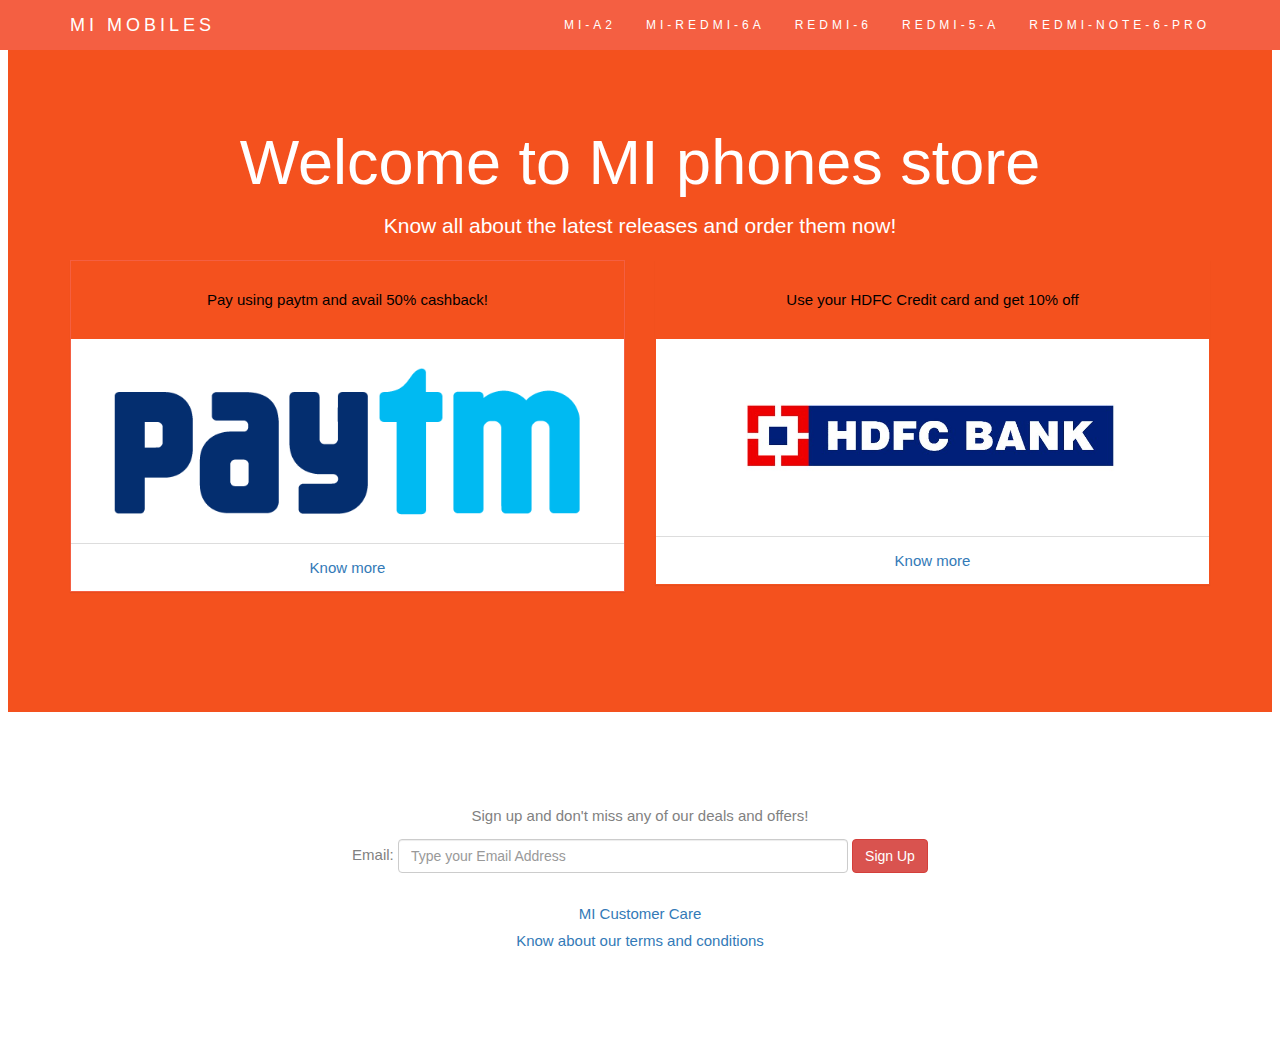
<file: index.html>
<html>
<head>
 <link rel="stylesheet" type="text/css" href="css/style.css">
 <style>
 body {
   font: 400 15px Lato, sans-serif;
   line-height: 1.8;
   color: #818181;
 }
 h2 {
   font-size: 24px;
   text-transform: uppercase;
   color: #303030;
   font-weight: 600;
   margin-bottom: 30px;
 }
 h4 {
   font-size: 19px;
   line-height: 1.375em;
   color: #303030;
   font-weight: 400;
   margin-bottom: 30px;
 }
 .jumbotron {
   background-color: #f4511e;
   color: #fff;
   padding: 100px 25px;
   font-family: Montserrat, sans-serif;
 }
 .container-fluid {
   padding: 60px 50px;
 }
 .bg-grey {
   background-color: #f6f6f6;
 }
.thumbnail {
   padding: 0 0 15px 0;
   border: none;
   border-radius: 0;
 }
 .thumbnail img {
   width: 100%;
   height: 100%;
   margin-bottom: 10px;
 }
 .item h4 {
   font-size: 19px;
   line-height: 1.375em;
   font-weight: 400;
   font-style: italic;
   margin: 70px 0;
 }
 .item span {
   font-style: normal;
 }
 .panel {
   border: 1px solid #f4511e;
   border-radius:0;
   transition: box-shadow 0.5s;
 }
 .panel:hover {
   box-shadow: 5px 0px 40px rgba(0,0,0, .2);
 }
 .panel-footer .btn:hover {
   border: 1px solid #f4511e;
   background-color: #fff;
   color: #f4511e;
 }
 .panel-heading {
   color: #fff;
   background-color: #f4511e;
   padding: 25px;
   border-bottom: 1px solid transparent;
   border-top-left-radius: 0px;
   border-top-right-radius: 0px;
   border-bottom-left-radius: 0px;
   border-bottom-right-radius: 0px;
 }
 .panel-footer {
   background-color: white ;
 }
 .panel-footer h3 {
   font-size: 32px;
 }
 .panel-footer h4 {
   color: #aaa;
   font-size: 14px;
 }
 .panel-footer .btn {
   margin: 15px 0;
   background-color: #f4511e;
   color: #fff;
 }
 .navbar {
   margin-bottom: 0;
   background-color: #f45f42;
   z-index: 9999;
   border: 0;
   font-size: 12px !important;
   line-height: 1.42857143 !important;
   letter-spacing: 4px;
   border-radius: 0;
   font-family: Montserrat, sans-serif;
 }
 .navbar li a, .navbar .navbar-brand {
   color: #fff !important;
 }
 .navbar-nav li a:hover, .navbar-nav li.active a {
   color: #f4511e !important;
   background-color: #fff !important;
 }
 .navbar-default .navbar-toggle {
   border-color: transparent;
   color: #fff !important;
 }
 </style>
<nav class="navbar navbar-default navbar-fixed-top">
  <div class="container">
    <div class="navbar-header">
      <button type="button" class="navbar-toggle" data-toggle="collapse" data-target="#myNavbar">
        <span class="icon-bar"></span>
        <span class="icon-bar"></span>
        <span class="icon-bar"></span>
      </button>
      <a class="navbar-brand" href="#myPage">MI MOBILES</a>
    </div>
    <div class="collapse navbar-collapse" id="myNavbar">
      <ul class="nav navbar-nav navbar-right">
        <li><a href="content/mia2.html">MI-A2</a></li>
        <li><a href="content/mi-redmi-6A.html">MI-REDMI-6A</a></li>
        <li><a href="content/redmi 6.html">REDMI-6</a></li>
        <li><a href="content/redmi5a.html">REDMI-5-A</a></li>
        <li><a href="content/redminote6pro.html">REDMI-NOTE-6-PRO</a></li>
      </ul>
    </div>
  </div>
</nav>
<div class="jumbotron text-center">
  <h1>Welcome to MI phones store</h1>
  <p>Know all about the latest releases and order them now!</p>
  <div class="container">
    <div class="row">
      <div class="col-sm-6">
          <div class="panel" style="border-color:#f45f42;">
            <div class="panel-heading" style="color:#020000;">Pay using paytm and avail 50% cashback!</div>
            <div class="panel-body" style="border-radius:20px;"><img src="images/Paytm_logo.png" class="img-responsive" style="width:100%" alt="Image"></div>
            <div class="panel-footer" style="color:black;">
              <a href="content/paytm_offer.html">Know more<a>
            </div>
          </div>
      </div>
      <div class="col-sm-6">
        <div class="panel" style="border-color:##f45f42;">
          <div class="panel-heading" style="color:#020000;">Use your HDFC Credit card and get 10% off</div>
          <div class="panel-body"><img src="images/Hdfc-Credit-Card.jpg" class="img-responsive" style="width:100%" alt="Image"></div>
          <div class="panel-footer" style="color:black;">
            <a href="content/hdfc_offer.html">Know more</a>
          </div>
        </div>
      </div>
      </div>
    </div>
  </div>
  <footer class="container-fluid text-center">
  <p>Sign up and don't miss any of our deals and offers!</p>
  <form class="form-inline">Email:
    <input type="email" class="form-control" size="50" placeholder="Type your Email Address">
    <button type="button" class="btn btn-danger">Sign Up</button><br>
    <br><a href="content/customer-care.html">MI Customer Care</a><br>
    <a href="content/privacypolicy.html">Know about our terms and conditions</a>
  </form>
</footer>
</head>
</html>
</file>
<file: css/style.css>
font-family: sans-serif;
  -webkit-text-size-adjust: 100%;
      -ms-text-size-adjust: 100%;
}
body {
  margin: 0;
}
article,
aside,
details,
figcaption,
figure,
footer,
header,
hgroup,
main,
menu,
nav,
section,
summary {
  display: block;
}
audio,
canvas,
progress,
video {
  display: inline-block;
  vertical-align: baseline;
}
audio:not([controls]) {
  display: none;
  height: 0;
}
[hidden],
template {
  display: none;
}
a {
  background-color: transparent;
}
a:active,
a:hover {
  outline: 0;
}
abbr[title] {
  border-bottom: 1px dotted;
}
b,
strong {
  font-weight: bold;
}
dfn {
  font-style: italic;
}
h1 {
  margin: .67em 0;
  font-size: 2em;
}
mark {
  color: #000;
  background: #ff0;
}
small {
  font-size: 80%;
}
sub,
sup {
  position: relative;
  font-size: 75%;
  line-height: 0;
  vertical-align: baseline;
}
sup {
  top: -.5em;
}
sub {
  bottom: -.25em;
}
img {
  border: 0;
}
svg:not(:root) {
  overflow: hidden;
}
figure {
  margin: 1em 40px;
}
hr {
  height: 0;
  -webkit-box-sizing: content-box;
     -moz-box-sizing: content-box;
          box-sizing: content-box;
}
pre {
  overflow: auto;
}
code,
kbd,
pre,
samp {
  font-family: monospace, monospace;
  font-size: 1em;
}
button,
input,
optgroup,
select,
textarea {
  margin: 0;
  font: inherit;
  color: inherit;
}
button {
  overflow: visible;
}
button,
select {
  text-transform: none;
}
button,
html input[type="button"],
input[type="reset"],
input[type="submit"] {
  -webkit-appearance: button;
  cursor: pointer;
}
button[disabled],
html input[disabled] {
  cursor: default;
}
button::-moz-focus-inner,
input::-moz-focus-inner {
  padding: 0;
  border: 0;
}
input {
  line-height: normal;
}
input[type="checkbox"],
input[type="radio"] {
  -webkit-box-sizing: border-box;
     -moz-box-sizing: border-box;
          box-sizing: border-box;
  padding: 0;
}
input[type="number"]::-webkit-inner-spin-button,
input[type="number"]::-webkit-outer-spin-button {
  height: auto;
}
input[type="search"] {
  -webkit-box-sizing: content-box;
     -moz-box-sizing: content-box;
          box-sizing: content-box;
  -webkit-appearance: textfield;
}
input[type="search"]::-webkit-search-cancel-button,
input[type="search"]::-webkit-search-decoration {
  -webkit-appearance: none;
}
fieldset {
  padding: .35em .625em .75em;
  margin: 0 2px;
  border: 1px solid #c0c0c0;
}
legend {
  padding: 0;
  border: 0;
}
textarea {
  overflow: auto;
}
optgroup {
  font-weight: bold;
}
table {
  border-spacing: 0;
  border-collapse: collapse;
}
td,
th {
  padding: 0;
}
/*! Source: https://github.com/h5bp/html5-boilerplate/blob/master/src/css/main.css */
@media print {
  *,
  *:before,
  *:after {
    color: #000 !important;
    text-shadow: none !important;
    background: transparent !important;
    -webkit-box-shadow: none !important;
            box-shadow: none !important;
  }
  a,
  a:visited {
    text-decoration: underline;
  }
  a[href]:after {
    content: " (" attr(href) ")";
  }
  abbr[title]:after {
    content: " (" attr(title) ")";
  }
  a[href^="#"]:after,
  a[href^="javascript:"]:after {
    content: "";
  }
  pre,
  blockquote {
    border: 1px solid #999;

    page-break-inside: avoid;
  }
  thead {
    display: table-header-group;
  }
  tr,
  img {
    page-break-inside: avoid;
  }
  img {
    max-width: 100% !important;
  }
  p,
  h2,
  h3 {
    orphans: 3;
    widows: 3;
  }
  h2,
  h3 {
    page-break-after: avoid;
  }
  select {
    background: #fff !important;
  }
  .navbar {
    display: none;
  }
  .btn > .caret,
  .dropup > .btn > .caret {
    border-top-color: #000 !important;
  }
  .label {
    border: 1px solid #000;
  }
  .table {
    border-collapse: collapse !important;
  }
  .table td,
  .table th {
    background-color: #fff !important;
  }
  .table-bordered th,
  .table-bordered td {
    border: 1px solid #ddd !important;
  }
}
@font-face {
  font-family: 'Glyphicons Halflings';

  src: url('../fonts/glyphicons-halflings-regular.eot');
  src: url('../fonts/glyphicons-halflings-regular.eot?#iefix') format('embedded-opentype'), url('../fonts/glyphicons-halflings-regular.woff2') format('woff2'), url('../fonts/glyphicons-halflings-regular.woff') format('woff'), url('../fonts/glyphicons-halflings-regular.ttf') format('truetype'), url('../fonts/glyphicons-halflings-regular.svg#glyphicons_halflingsregular') format('svg');
}
.glyphicon {
  position: relative;
  top: 1px;
  display: inline-block;
  font-family: 'Glyphicons Halflings';
  font-style: normal;
  font-weight: normal;
  line-height: 1;

  -webkit-font-smoothing: antialiased;
  -moz-osx-font-smoothing: grayscale;
}
.glyphicon-asterisk:before {
  content: "\2a";
}
.glyphicon-plus:before {
  content: "\2b";
}
.glyphicon-euro:before,
.glyphicon-eur:before {
  content: "\20ac";
}
.glyphicon-minus:before {
  content: "\2212";
}
.glyphicon-cloud:before {
  content: "\2601";
}
.glyphicon-envelope:before {
  content: "\2709";
}
.glyphicon-pencil:before {
  content: "\270f";
}
.glyphicon-glass:before {
  content: "\e001";
}
.glyphicon-music:before {
  content: "\e002";
}
.glyphicon-search:before {
  content: "\e003";
}
.glyphicon-heart:before {
  content: "\e005";
}
.glyphicon-star:before {
  content: "\e006";
}
.glyphicon-star-empty:before {
  content: "\e007";
}
.glyphicon-user:before {
  content: "\e008";
}
.glyphicon-film:before {
  content: "\e009";
}
.glyphicon-th-large:before {
  content: "\e010";
}
.glyphicon-th:before {
  content: "\e011";
}
.glyphicon-th-list:before {
  content: "\e012";
}
.glyphicon-ok:before {
  content: "\e013";
}
.glyphicon-remove:before {
  content: "\e014";
}
.glyphicon-zoom-in:before {
  content: "\e015";
}
.glyphicon-zoom-out:before {
  content: "\e016";
}
.glyphicon-off:before {
  content: "\e017";
}
.glyphicon-signal:before {
  content: "\e018";
}
.glyphicon-cog:before {
  content: "\e019";
}
.glyphicon-trash:before {
  content: "\e020";
}
.glyphicon-home:before {
  content: "\e021";
}
.glyphicon-file:before {
  content: "\e022";
}
.glyphicon-time:before {
  content: "\e023";
}
.glyphicon-road:before {
  content: "\e024";
}
.glyphicon-download-alt:before {
  content: "\e025";
}
.glyphicon-download:before {
  content: "\e026";
}
.glyphicon-upload:before {
  content: "\e027";
}
.glyphicon-inbox:before {
  content: "\e028";
}
.glyphicon-play-circle:before {
  content: "\e029";
}
.glyphicon-repeat:before {
  content: "\e030";
}
.glyphicon-refresh:before {
  content: "\e031";
}
.glyphicon-list-alt:before {
  content: "\e032";
}
.glyphicon-lock:before {
  content: "\e033";
}
.glyphicon-flag:before {
  content: "\e034";
}
.glyphicon-headphones:before {
  content: "\e035";
}
.glyphicon-volume-off:before {
  content: "\e036";
}
.glyphicon-volume-down:before {
  content: "\e037";
}
.glyphicon-volume-up:before {
  content: "\e038";
}
.glyphicon-qrcode:before {
  content: "\e039";
}
.glyphicon-barcode:before {
  content: "\e040";
}
.glyphicon-tag:before {
  content: "\e041";
}
.glyphicon-tags:before {
  content: "\e042";
}
.glyphicon-book:before {
  content: "\e043";
}
.glyphicon-bookmark:before {
  content: "\e044";
}
.glyphicon-print:before {
  content: "\e045";
}
.glyphicon-camera:before {
  content: "\e046";
}
.glyphicon-font:before {
  content: "\e047";
}
.glyphicon-bold:before {
  content: "\e048";
}
.glyphicon-italic:before {
  content: "\e049";
}
.glyphicon-text-height:before {
  content: "\e050";
}
.glyphicon-text-width:before {
  content: "\e051";
}
.glyphicon-align-left:before {
  content: "\e052";
}
.glyphicon-align-center:before {
  content: "\e053";
}
.glyphicon-align-right:before {
  content: "\e054";
}
.glyphicon-align-justify:before {
  content: "\e055";
}
.glyphicon-list:before {
  content: "\e056";
}
.glyphicon-indent-left:before {
  content: "\e057";
}
.glyphicon-indent-right:before {
  content: "\e058";
}
.glyphicon-facetime-video:before {
  content: "\e059";
}
.glyphicon-picture:before {
  content: "\e060";
}
.glyphicon-map-marker:before {
  content: "\e062";
}
.glyphicon-adjust:before {
  content: "\e063";
}
.glyphicon-tint:before {
  content: "\e064";
}
.glyphicon-edit:before {
  content: "\e065";
}
.glyphicon-share:before {
  content: "\e066";
}
.glyphicon-check:before {
  content: "\e067";
}
.glyphicon-move:before {
  content: "\e068";
}
.glyphicon-step-backward:before {
  content: "\e069";
}
.glyphicon-fast-backward:before {
  content: "\e070";
}
.glyphicon-backward:before {
  content: "\e071";
}
.glyphicon-play:before {
  content: "\e072";
}
.glyphicon-pause:before {
  content: "\e073";
}
.glyphicon-stop:before {
  content: "\e074";
}
.glyphicon-forward:before {
  content: "\e075";
}
.glyphicon-fast-forward:before {
  content: "\e076";
}
.glyphicon-step-forward:before {
  content: "\e077";
}
.glyphicon-eject:before {
  content: "\e078";
}
.glyphicon-chevron-left:before {
  content: "\e079";
}
.glyphicon-chevron-right:before {
  content: "\e080";
}
.glyphicon-plus-sign:before {
  content: "\e081";
}
.glyphicon-minus-sign:before {
  content: "\e082";
}
.glyphicon-remove-sign:before {
  content: "\e083";
}
.glyphicon-ok-sign:before {
  content: "\e084";
}
.glyphicon-question-sign:before {
  content: "\e085";
}
.glyphicon-info-sign:before {
  content: "\e086";
}
.glyphicon-screenshot:before {
  content: "\e087";
}
.glyphicon-remove-circle:before {
  content: "\e088";
}
.glyphicon-ok-circle:before {
  content: "\e089";
}
.glyphicon-ban-circle:before {
  content: "\e090";
}
.glyphicon-arrow-left:before {
  content: "\e091";
}
.glyphicon-arrow-right:before {
  content: "\e092";
}
.glyphicon-arrow-up:before {
  content: "\e093";
}
.glyphicon-arrow-down:before {
  content: "\e094";
}
.glyphicon-share-alt:before {
  content: "\e095";
}
.glyphicon-resize-full:before {
  content: "\e096";
}
.glyphicon-resize-small:before {
  content: "\e097";
}
.glyphicon-exclamation-sign:before {
  content: "\e101";
}
.glyphicon-gift:before {
  content: "\e102";
}
.glyphicon-leaf:before {
  content: "\e103";
}
.glyphicon-fire:before {
  content: "\e104";
}
.glyphicon-eye-open:before {
  content: "\e105";
}
.glyphicon-eye-close:before {
  content: "\e106";
}
.glyphicon-warning-sign:before {
  content: "\e107";
}
.glyphicon-plane:before {
  content: "\e108";
}
.glyphicon-calendar:before {
  content: "\e109";
}
.glyphicon-random:before {
  content: "\e110";
}
.glyphicon-comment:before {
  content: "\e111";
}
.glyphicon-magnet:before {
  content: "\e112";
}
.glyphicon-chevron-up:before {
  content: "\e113";
}
.glyphicon-chevron-down:before {
  content: "\e114";
}
.glyphicon-retweet:before {
  content: "\e115";
}
.glyphicon-shopping-cart:before {
  content: "\e116";
}
.glyphicon-folder-close:before {
  content: "\e117";
}
.glyphicon-folder-open:before {
  content: "\e118";
}
.glyphicon-resize-vertical:before {
  content: "\e119";
}
.glyphicon-resize-horizontal:before {
  content: "\e120";
}
.glyphicon-hdd:before {
  content: "\e121";
}
.glyphicon-bullhorn:before {
  content: "\e122";
}
.glyphicon-bell:before {
  content: "\e123";
}
.glyphicon-certificate:before {
  content: "\e124";
}
.glyphicon-thumbs-up:before {
  content: "\e125";
}
.glyphicon-thumbs-down:before {
  content: "\e126";
}
.glyphicon-hand-right:before {
  content: "\e127";
}
.glyphicon-hand-left:before {
  content: "\e128";
}
.glyphicon-hand-up:before {
  content: "\e129";
}
.glyphicon-hand-down:before {
  content: "\e130";
}
.glyphicon-circle-arrow-right:before {
  content: "\e131";
}
.glyphicon-circle-arrow-left:before {
  content: "\e132";
}
.glyphicon-circle-arrow-up:before {
  content: "\e133";
}
.glyphicon-circle-arrow-down:before {
  content: "\e134";
}
.glyphicon-globe:before {
  content: "\e135";
}
.glyphicon-wrench:before {
  content: "\e136";
}
.glyphicon-tasks:before {
  content: "\e137";
}
.glyphicon-filter:before {
  content: "\e138";
}
.glyphicon-briefcase:before {
  content: "\e139";
}
.glyphicon-fullscreen:before {
  content: "\e140";
}
.glyphicon-dashboard:before {
  content: "\e141";
}
.glyphicon-paperclip:before {
  content: "\e142";
}
.glyphicon-heart-empty:before {
  content: "\e143";
}
.glyphicon-link:before {
  content: "\e144";
}
.glyphicon-phone:before {
  content: "\e145";
}
.glyphicon-pushpin:before {
  content: "\e146";
}
.glyphicon-usd:before {
  content: "\e148";
}
.glyphicon-gbp:before {
  content: "\e149";
}
.glyphicon-sort:before {
  content: "\e150";
}
.glyphicon-sort-by-alphabet:before {
  content: "\e151";
}
.glyphicon-sort-by-alphabet-alt:before {
  content: "\e152";
}
.glyphicon-sort-by-order:before {
  content: "\e153";
}
.glyphicon-sort-by-order-alt:before {
  content: "\e154";
}
.glyphicon-sort-by-attributes:before {
  content: "\e155";
}
.glyphicon-sort-by-attributes-alt:before {
  content: "\e156";
}
.glyphicon-unchecked:before {
  content: "\e157";
}
.glyphicon-expand:before {
  content: "\e158";
}
.glyphicon-collapse-down:before {
  content: "\e159";
}
.glyphicon-collapse-up:before {
  content: "\e160";
}
.glyphicon-log-in:before {
  content: "\e161";
}
.glyphicon-flash:before {
  content: "\e162";
}
.glyphicon-log-out:before {
  content: "\e163";
}
.glyphicon-new-window:before {
  content: "\e164";
}
.glyphicon-record:before {
  content: "\e165";
}
.glyphicon-save:before {
  content: "\e166";
}
.glyphicon-open:before {
  content: "\e167";
}
.glyphicon-saved:before {
  content: "\e168";
}
.glyphicon-import:before {
  content: "\e169";
}
.glyphicon-export:before {
  content: "\e170";
}
.glyphicon-send:before {
  content: "\e171";
}
.glyphicon-floppy-disk:before {
  content: "\e172";
}
.glyphicon-floppy-saved:before {
  content: "\e173";
}
.glyphicon-floppy-remove:before {
  content: "\e174";
}
.glyphicon-floppy-save:before {
  content: "\e175";
}
.glyphicon-floppy-open:before {
  content: "\e176";
}
.glyphicon-credit-card:before {
  content: "\e177";
}
.glyphicon-transfer:before {
  content: "\e178";
}
.glyphicon-cutlery:before {
  content: "\e179";
}
.glyphicon-header:before {
  content: "\e180";
}
.glyphicon-compressed:before {
  content: "\e181";
}
.glyphicon-earphone:before {
  content: "\e182";
}
.glyphicon-phone-alt:before {
  content: "\e183";
}
.glyphicon-tower:before {
  content: "\e184";
}
.glyphicon-stats:before {
  content: "\e185";
}
.glyphicon-sd-video:before {
  content: "\e186";
}
.glyphicon-hd-video:before {
  content: "\e187";
}
.glyphicon-subtitles:before {
  content: "\e188";
}
.glyphicon-sound-stereo:before {
  content: "\e189";
}
.glyphicon-sound-dolby:before {
  content: "\e190";
}
.glyphicon-sound-5-1:before {
  content: "\e191";
}
.glyphicon-sound-6-1:before {
  content: "\e192";
}
.glyphicon-sound-7-1:before {
  content: "\e193";
}
.glyphicon-copyright-mark:before {
  content: "\e194";
}
.glyphicon-registration-mark:before {
  content: "\e195";
}
.glyphicon-cloud-download:before {
  content: "\e197";
}
.glyphicon-cloud-upload:before {
  content: "\e198";
}
.glyphicon-tree-conifer:before {
  content: "\e199";
}
.glyphicon-tree-deciduous:before {
  content: "\e200";
}
.glyphicon-cd:before {
  content: "\e201";
}
.glyphicon-save-file:before {
  content: "\e202";
}
.glyphicon-open-file:before {
  content: "\e203";
}
.glyphicon-level-up:before {
  content: "\e204";
}
.glyphicon-copy:before {
  content: "\e205";
}
.glyphicon-paste:before {
  content: "\e206";
}
.glyphicon-alert:before {
  content: "\e209";
}
.glyphicon-equalizer:before {
  content: "\e210";
}
.glyphicon-king:before {
  content: "\e211";
}
.glyphicon-queen:before {
  content: "\e212";
}
.glyphicon-pawn:before {
  content: "\e213";
}
.glyphicon-bishop:before {
  content: "\e214";
}
.glyphicon-knight:before {
  content: "\e215";
}
.glyphicon-baby-formula:before {
  content: "\e216";
}
.glyphicon-tent:before {
  content: "\26fa";
}
.glyphicon-blackboard:before {
  content: "\e218";
}
.glyphicon-bed:before {
  content: "\e219";
}
.glyphicon-apple:before {
  content: "\f8ff";
}
.glyphicon-erase:before {
  content: "\e221";
}
.glyphicon-hourglass:before {
  content: "\231b";
}
.glyphicon-lamp:before {
  content: "\e223";
}
.glyphicon-duplicate:before {
  content: "\e224";
}
.glyphicon-piggy-bank:before {
  content: "\e225";
}
.glyphicon-scissors:before {
  content: "\e226";
}
.glyphicon-bitcoin:before {
  content: "\e227";
}
.glyphicon-btc:before {
  content: "\e227";
}
.glyphicon-xbt:before {
  content: "\e227";
}
.glyphicon-yen:before {
  content: "\00a5";
}
.glyphicon-jpy:before {
  content: "\00a5";
}
.glyphicon-ruble:before {
  content: "\20bd";
}
.glyphicon-rub:before {
  content: "\20bd";
}
.glyphicon-scale:before {
  content: "\e230";
}
.glyphicon-ice-lolly:before {
  content: "\e231";
}
.glyphicon-ice-lolly-tasted:before {
  content: "\e232";
}
.glyphicon-education:before {
  content: "\e233";
}
.glyphicon-option-horizontal:before {
  content: "\e234";
}
.glyphicon-option-vertical:before {
  content: "\e235";
}
.glyphicon-menu-hamburger:before {
  content: "\e236";
}
.glyphicon-modal-window:before {
  content: "\e237";
}
.glyphicon-oil:before {
  content: "\e238";
}
.glyphicon-grain:before {
  content: "\e239";
}
.glyphicon-sunglasses:before {
  content: "\e240";
}
.glyphicon-text-size:before {
  content: "\e241";
}
.glyphicon-text-color:before {
  content: "\e242";
}
.glyphicon-text-background:before {
  content: "\e243";
}
.glyphicon-object-align-top:before {
  content: "\e244";
}
.glyphicon-object-align-bottom:before {
  content: "\e245";
}
.glyphicon-object-align-horizontal:before {
  content: "\e246";
}
.glyphicon-object-align-left:before {
  content: "\e247";
}
.glyphicon-object-align-vertical:before {
  content: "\e248";
}
.glyphicon-object-align-right:before {
  content: "\e249";
}
.glyphicon-triangle-right:before {
  content: "\e250";
}
.glyphicon-triangle-left:before {
  content: "\e251";
}
.glyphicon-triangle-bottom:before {
  content: "\e252";
}
.glyphicon-triangle-top:before {
  content: "\e253";
}
.glyphicon-console:before {
  content: "\e254";
}
.glyphicon-superscript:before {
  content: "\e255";
}
.glyphicon-subscript:before {
  content: "\e256";
}
.glyphicon-menu-left:before {
  content: "\e257";
}
.glyphicon-menu-right:before {
  content: "\e258";
}
.glyphicon-menu-down:before {
  content: "\e259";
}
.glyphicon-menu-up:before {
  content: "\e260";
}
* {
  -webkit-box-sizing: border-box;
     -moz-box-sizing: border-box;
          box-sizing: border-box;
}
*:before,
*:after {
  -webkit-box-sizing: border-box;
     -moz-box-sizing: border-box;
          box-sizing: border-box;
}
html {
  font-size: 10px;

  -webkit-tap-highlight-color: rgba(0, 0, 0, 0);
}
body {
  font-family: "Helvetica Neue", Helvetica, Arial, sans-serif;
  font-size: 14px;
  line-height: 1.42857143;
  color: #333;
  background-color: #fff;
}
input,
button,
select,
textarea {
  font-family: inherit;
  font-size: inherit;
  line-height: inherit;
}
a {
  color: #337ab7;
  text-decoration: none;
}
a:hover,
a:focus {
  color: #23527c;
  text-decoration: underline;
}
a:focus {
  outline: thin dotted;
  outline: 5px auto -webkit-focus-ring-color;
  outline-offset: -2px;
}
figure {
  margin: 0;
}
img {
  vertical-align: middle;
}
.img-responsive,
.thumbnail > img,
.thumbnail a > img,
.carousel-inner > .item > img,
.carousel-inner > .item > a > img {
  display: block;
  max-width: 100%;
  height: auto;
}
.img-rounded {
  border-radius: 6px;
}
.img-thumbnail {
  display: inline-block;
  max-width: 100%;
  height: auto;
  padding: 4px;
  line-height: 1.42857143;
  background-color: #fff;
  border: 1px solid #ddd;
  border-radius: 4px;
  -webkit-transition: all .2s ease-in-out;
       -o-transition: all .2s ease-in-out;
          transition: all .2s ease-in-out;
}
.img-circle {
  border-radius: 50%;
}
hr {
  margin-top: 20px;
  margin-bottom: 20px;
  border: 0;
  border-top: 1px solid #eee;
}
.sr-only {
  position: absolute;
  width: 1px;
  height: 1px;
  padding: 0;
  margin: -1px;
  overflow: hidden;
  clip: rect(0, 0, 0, 0);
  border: 0;
}
.sr-only-focusable:active,
.sr-only-focusable:focus {
  position: static;
  width: auto;
  height: auto;
  margin: 0;
  overflow: visible;
  clip: auto;
}
[role="button"] {
  cursor: pointer;
}
h1,
h2,
h3,
h4,
h5,
h6,
.h1,
.h2,
.h3,
.h4,
.h5,
.h6 {
  font-family: inherit;
  font-weight: 500;
  line-height: 1.1;
  color: inherit;
}
h1 small,
h2 small,
h3 small,
h4 small,
h5 small,
h6 small,
.h1 small,
.h2 small,
.h3 small,
.h4 small,
.h5 small,
.h6 small,
h1 .small,
h2 .small,
h3 .small,
h4 .small,
h5 .small,
h6 .small,
.h1 .small,
.h2 .small,
.h3 .small,
.h4 .small,
.h5 .small,
.h6 .small {
  font-weight: normal;
  line-height: 1;
  color: #777;
}
h1,
.h1,
h2,
.h2,
h3,
.h3 {
  margin-top: 20px;
  margin-bottom: 10px;
}
h1 small,
.h1 small,
h2 small,
.h2 small,
h3 small,
.h3 small,
h1 .small,
.h1 .small,
h2 .small,
.h2 .small,
h3 .small,
.h3 .small {
  font-size: 65%;
}
h4,
.h4,
h5,
.h5,
h6,
.h6 {
  margin-top: 10px;
  margin-bottom: 10px;
}
h4 small,
.h4 small,
h5 small,
.h5 small,
h6 small,
.h6 small,
h4 .small,
.h4 .small,
h5 .small,
.h5 .small,
h6 .small,
.h6 .small {
  font-size: 75%;
}
h1,
.h1 {
  font-size: 36px;
}
h2,
.h2 {
  font-size: 30px;
}
h3,
.h3 {
  font-size: 24px;
}
h4,
.h4 {
  font-size: 18px;
}
h5,
.h5 {
  font-size: 14px;
}
h6,
.h6 {
  font-size: 12px;
}
p {
  margin: 0 0 10px;
}
.lead {
  margin-bottom: 20px;
  font-size: 16px;
  font-weight: 300;
  line-height: 1.4;
}
@media (min-width: 768px) {
  .lead {
    font-size: 21px;
  }
}
small,
.small {
  font-size: 85%;
}
mark,
.mark {
  padding: .2em;
  background-color: #fcf8e3;
}
.text-left {
  text-align: left;
}
.text-right {
  text-align: right;
}
.text-center {
  text-align: center;
}
.text-justify {
  text-align: justify;
}
.text-nowrap {
  white-space: nowrap;
}
.text-lowercase {
  text-transform: lowercase;
}
.text-uppercase {
  text-transform: uppercase;
}
.text-capitalize {
  text-transform: capitalize;
}
.text-muted {
  color: #777;
}
.text-primary {
  color: #337ab7;
}
a.text-primary:hover {
  color: #286090;
}
.text-success {
  color: #3c763d;
}
a.text-success:hover {
  color: #2b542c;
}
.text-info {
  color: #31708f;
}
a.text-info:hover {
  color: #245269;
}
.text-warning {
  color: #8a6d3b;
}
a.text-warning:hover {
  color: #66512c;
}
.text-danger {
  color: #a94442;
}
a.text-danger:hover {
  color: #843534;
}
.bg-primary {
  color: #fff;
  background-color: #337ab7;
}
a.bg-primary:hover {
  background-color: #286090;
}
.bg-success {
  background-color: #dff0d8;
}
a.bg-success:hover {
  background-color: #c1e2b3;
}
.bg-info {
  background-color: #d9edf7;
}
a.bg-info:hover {
  background-color: #afd9ee;
}
.bg-warning {
  background-color: #fcf8e3;
}
a.bg-warning:hover {
  background-color: #f7ecb5;
}
.bg-danger {
  background-color: #f2dede;
}
a.bg-danger:hover {
  background-color: #e4b9b9;
}
.page-header {
  padding-bottom: 9px;
  margin: 40px 0 20px;
  border-bottom: 1px solid #eee;
}
ul,
ol {
  margin-top: 0;
  margin-bottom: 10px;
}
ul ul,
ol ul,
ul ol,
ol ol {
  margin-bottom: 0;
}
.list-unstyled {
  padding-left: 0;
  list-style: none;
}
.list-inline {
  padding-left: 0;
  margin-left: -5px;
  list-style: none;
}
.list-inline > li {
  display: inline-block;
  padding-right: 5px;
  padding-left: 5px;
}
dl {
  margin-top: 0;
  margin-bottom: 20px;
}
dt,
dd {
  line-height: 1.42857143;
}
dt {
  font-weight: bold;
}
dd {
  margin-left: 0;
}
@media (min-width: 768px) {
  .dl-horizontal dt {
    float: left;
    width: 160px;
    overflow: hidden;
    clear: left;
    text-align: right;
    text-overflow: ellipsis;
    white-space: nowrap;
  }
  .dl-horizontal dd {
    margin-left: 180px;
  }
}
abbr[title],
abbr[data-original-title] {
  cursor: help;
  border-bottom: 1px dotted #777;
}
.initialism {
  font-size: 90%;
  text-transform: uppercase;
}
blockquote {
  padding: 10px 20px;
  margin: 0 0 20px;
  font-size: 17.5px;
  border-left: 5px solid #eee;
}
blockquote p:last-child,
blockquote ul:last-child,
blockquote ol:last-child {
  margin-bottom: 0;
}
blockquote footer,
blockquote small,
blockquote .small {
  display: block;
  font-size: 80%;
  line-height: 1.42857143;
  color: #777;
}
blockquote footer:before,
blockquote small:before,
blockquote .small:before {
  content: '\2014 \00A0';
}
.blockquote-reverse,
blockquote.pull-right {
  padding-right: 15px;
  padding-left: 0;
  text-align: right;
  border-right: 5px solid #eee;
  border-left: 0;
}
.blockquote-reverse footer:before,
blockquote.pull-right footer:before,
.blockquote-reverse small:before,
blockquote.pull-right small:before,
.blockquote-reverse .small:before,
blockquote.pull-right .small:before {
  content: '';
}
.blockquote-reverse footer:after,
blockquote.pull-right footer:after,
.blockquote-reverse small:after,
blockquote.pull-right small:after,
.blockquote-reverse .small:after,
blockquote.pull-right .small:after {
  content: '\00A0 \2014';
}
address {
  margin-bottom: 20px;
  font-style: normal;
  line-height: 1.42857143;
}
code,
kbd,
pre,
samp {
  font-family: Menlo, Monaco, Consolas, "Courier New", monospace;
}
code {
  padding: 2px 4px;
  font-size: 90%;
  color: #c7254e;
  background-color: #f9f2f4;
  border-radius: 4px;
}
kbd {
  padding: 2px 4px;
  font-size: 90%;
  color: #fff;
  background-color: #333;
  border-radius: 3px;
  -webkit-box-shadow: inset 0 -1px 0 rgba(0, 0, 0, .25);
          box-shadow: inset 0 -1px 0 rgba(0, 0, 0, .25);
}
kbd kbd {
  padding: 0;
  font-size: 100%;
  font-weight: bold;
  -webkit-box-shadow: none;
          box-shadow: none;
}
pre {
  display: block;
  padding: 9.5px;
  margin: 0 0 10px;
  font-size: 13px;
  line-height: 1.42857143;
  color: #333;
  word-break: break-all;
  word-wrap: break-word;
  background-color: #f5f5f5;
  border: 1px solid #ccc;
  border-radius: 4px;
}
pre code {
  padding: 0;
  font-size: inherit;
  color: inherit;
  white-space: pre-wrap;
  background-color: transparent;
  border-radius: 0;
}
.pre-scrollable {
  max-height: 340px;
  overflow-y: scroll;
}
.container {
  padding-right: 15px;
  padding-left: 15px;
  margin-right: auto;
  margin-left: auto;
}
@media (min-width: 768px) {
  .container {
    width: 750px;
  }
}
@media (min-width: 992px) {
  .container {
    width: 970px;
  }
}
@media (min-width: 1200px) {
  .container {
    width: 1170px;
  }
}
.container-fluid {
  padding-right: 15px;
  padding-left: 15px;
  margin-right: auto;
  margin-left: auto;
}
.row {
  margin-right: -15px;
  margin-left: -15px;
}
.col-xs-1, .col-sm-1, .col-md-1, .col-lg-1, .col-xs-2, .col-sm-2, .col-md-2, .col-lg-2, .col-xs-3, .col-sm-3, .col-md-3, .col-lg-3, .col-xs-4, .col-sm-4, .col-md-4, .col-lg-4, .col-xs-5, .col-sm-5, .col-md-5, .col-lg-5, .col-xs-6, .col-sm-6, .col-md-6, .col-lg-6, .col-xs-7, .col-sm-7, .col-md-7, .col-lg-7, .col-xs-8, .col-sm-8, .col-md-8, .col-lg-8, .col-xs-9, .col-sm-9, .col-md-9, .col-lg-9, .col-xs-10, .col-sm-10, .col-md-10, .col-lg-10, .col-xs-11, .col-sm-11, .col-md-11, .col-lg-11, .col-xs-12, .col-sm-12, .col-md-12, .col-lg-12 {
  position: relative;
  min-height: 1px;
  padding-right: 15px;
  padding-left: 15px;
}
.col-xs-1, .col-xs-2, .col-xs-3, .col-xs-4, .col-xs-5, .col-xs-6, .col-xs-7, .col-xs-8, .col-xs-9, .col-xs-10, .col-xs-11, .col-xs-12 {
  float: left;
}
.col-xs-12 {
  width: 100%;
}
.col-xs-11 {
  width: 91.66666667%;
}
.col-xs-10 {
  width: 83.33333333%;
}
.col-xs-9 {
  width: 75%;
}
.col-xs-8 {
  width: 66.66666667%;
}
.col-xs-7 {
  width: 58.33333333%;
}
.col-xs-6 {
  width: 50%;
}
.col-xs-5 {
  width: 41.66666667%;
}
.col-xs-4 {
  width: 33.33333333%;
}
.col-xs-3 {
  width: 25%;
}
.col-xs-2 {
  width: 16.66666667%;
}
.col-xs-1 {
  width: 8.33333333%;
}
.col-xs-pull-12 {
  right: 100%;
}
.col-xs-pull-11 {
  right: 91.66666667%;
}
.col-xs-pull-10 {
  right: 83.33333333%;
}
.col-xs-pull-9 {
  right: 75%;
}
.col-xs-pull-8 {
  right: 66.66666667%;
}
.col-xs-pull-7 {
  right: 58.33333333%;
}
.col-xs-pull-6 {
  right: 50%;
}
.col-xs-pull-5 {
  right: 41.66666667%;
}
.col-xs-pull-4 {
  right: 33.33333333%;
}
.col-xs-pull-3 {
  right: 25%;
}
.col-xs-pull-2 {
  right: 16.66666667%;
}
.col-xs-pull-1 {
  right: 8.33333333%;
}
.col-xs-pull-0 {
  right: auto;
}
.col-xs-push-12 {
  left: 100%;
}
.col-xs-push-11 {
  left: 91.66666667%;
}
.col-xs-push-10 {
  left: 83.33333333%;
}
.col-xs-push-9 {
  left: 75%;
}
.col-xs-push-8 {
  left: 66.66666667%;
}
.col-xs-push-7 {
  left: 58.33333333%;
}
.col-xs-push-6 {
  left: 50%;
}
.col-xs-push-5 {
  left: 41.66666667%;
}
.col-xs-push-4 {
  left: 33.33333333%;
}
.col-xs-push-3 {
  left: 25%;
}
.col-xs-push-2 {
  left: 16.66666667%;
}
.col-xs-push-1 {
  left: 8.33333333%;
}
.col-xs-push-0 {
  left: auto;
}
.col-xs-offset-12 {
  margin-left: 100%;
}
.col-xs-offset-11 {
  margin-left: 91.66666667%;
}
.col-xs-offset-10 {
  margin-left: 83.33333333%;
}
.col-xs-offset-9 {
  margin-left: 75%;
}
.col-xs-offset-8 {
  margin-left: 66.66666667%;
}
.col-xs-offset-7 {
  margin-left: 58.33333333%;
}
.col-xs-offset-6 {
  margin-left: 50%;
}
.col-xs-offset-5 {
  margin-left: 41.66666667%;
}
.col-xs-offset-4 {
  margin-left: 33.33333333%;
}
.col-xs-offset-3 {
  margin-left: 25%;
}
.col-xs-offset-2 {
  margin-left: 16.66666667%;
}
.col-xs-offset-1 {
  margin-left: 8.33333333%;
}
.col-xs-offset-0 {
  margin-left: 0;
}
@media (min-width: 768px) {
  .col-sm-1, .col-sm-2, .col-sm-3, .col-sm-4, .col-sm-5, .col-sm-6, .col-sm-7, .col-sm-8, .col-sm-9, .col-sm-10, .col-sm-11, .col-sm-12 {
    float: left;
  }
  .col-sm-12 {
    width: 100%;
  }
  .col-sm-11 {
    width: 91.66666667%;
  }
  .col-sm-10 {
    width: 83.33333333%;
  }
  .col-sm-9 {
    width: 75%;
  }
  .col-sm-8 {
    width: 66.66666667%;
  }
  .col-sm-7 {
    width: 58.33333333%;
  }
  .col-sm-6 {
    width: 50%;
  }
  .col-sm-5 {
    width: 41.66666667%;
  }
  .col-sm-4 {
    width: 33.33333333%;
  }
  .col-sm-3 {
    width: 25%;
  }
  .col-sm-2 {
    width: 16.66666667%;
  }
  .col-sm-1 {
    width: 8.33333333%;
  }
  .col-sm-pull-12 {
    right: 100%;
  }
  .col-sm-pull-11 {
    right: 91.66666667%;
  }
  .col-sm-pull-10 {
    right: 83.33333333%;
  }
  .col-sm-pull-9 {
    right: 75%;
  }
  .col-sm-pull-8 {
    right: 66.66666667%;
  }
  .col-sm-pull-7 {
    right: 58.33333333%;
  }
  .col-sm-pull-6 {
    right: 50%;
  }
  .col-sm-pull-5 {
    right: 41.66666667%;
  }
  .col-sm-pull-4 {
    right: 33.33333333%;
  }
  .col-sm-pull-3 {
    right: 25%;
  }
  .col-sm-pull-2 {
    right: 16.66666667%;
  }
  .col-sm-pull-1 {
    right: 8.33333333%;
  }
  .col-sm-pull-0 {
    right: auto;
  }
  .col-sm-push-12 {
    left: 100%;
  }
  .col-sm-push-11 {
    left: 91.66666667%;
  }
  .col-sm-push-10 {
    left: 83.33333333%;
  }
  .col-sm-push-9 {
    left: 75%;
  }
  .col-sm-push-8 {
    left: 66.66666667%;
  }
  .col-sm-push-7 {
    left: 58.33333333%;
  }
  .col-sm-push-6 {
    left: 50%;
  }
  .col-sm-push-5 {
    left: 41.66666667%;
  }
  .col-sm-push-4 {
    left: 33.33333333%;
  }
  .col-sm-push-3 {
    left: 25%;
  }
  .col-sm-push-2 {
    left: 16.66666667%;
  }
  .col-sm-push-1 {
    left: 8.33333333%;
  }
  .col-sm-push-0 {
    left: auto;
  }
  .col-sm-offset-12 {
    margin-left: 100%;
  }
  .col-sm-offset-11 {
    margin-left: 91.66666667%;
  }
  .col-sm-offset-10 {
    margin-left: 83.33333333%;
  }
  .col-sm-offset-9 {
    margin-left: 75%;
  }
  .col-sm-offset-8 {
    margin-left: 66.66666667%;
  }
  .col-sm-offset-7 {
    margin-left: 58.33333333%;
  }
  .col-sm-offset-6 {
    margin-left: 50%;
  }
  .col-sm-offset-5 {
    margin-left: 41.66666667%;
  }
  .col-sm-offset-4 {
    margin-left: 33.33333333%;
  }
  .col-sm-offset-3 {
    margin-left: 25%;
  }
  .col-sm-offset-2 {
    margin-left: 16.66666667%;
  }
  .col-sm-offset-1 {
    margin-left: 8.33333333%;
  }
  .col-sm-offset-0 {
    margin-left: 0;
  }
}
@media (min-width: 992px) {
  .col-md-1, .col-md-2, .col-md-3, .col-md-4, .col-md-5, .col-md-6, .col-md-7, .col-md-8, .col-md-9, .col-md-10, .col-md-11, .col-md-12 {
    float: left;
  }
  .col-md-12 {
    width: 100%;
  }
  .col-md-11 {
    width: 91.66666667%;
  }
  .col-md-10 {
    width: 83.33333333%;
  }
  .col-md-9 {
    width: 75%;
  }
  .col-md-8 {
    width: 66.66666667%;
  }
  .col-md-7 {
    width: 58.33333333%;
  }
  .col-md-6 {
    width: 50%;
  }
  .col-md-5 {
    width: 41.66666667%;
  }
  .col-md-4 {
    width: 33.33333333%;
  }
  .col-md-3 {
    width: 25%;
  }
  .col-md-2 {
    width: 16.66666667%;
  }
  .col-md-1 {
    width: 8.33333333%;
  }
  .col-md-pull-12 {
    right: 100%;
  }
  .col-md-pull-11 {
    right: 91.66666667%;
  }
  .col-md-pull-10 {
    right: 83.33333333%;
  }
  .col-md-pull-9 {
    right: 75%;
  }
  .col-md-pull-8 {
    right: 66.66666667%;
  }
  .col-md-pull-7 {
    right: 58.33333333%;
  }
  .col-md-pull-6 {
    right: 50%;
  }
  .col-md-pull-5 {
    right: 41.66666667%;
  }
  .col-md-pull-4 {
    right: 33.33333333%;
  }
  .col-md-pull-3 {
    right: 25%;
  }
  .col-md-pull-2 {
    right: 16.66666667%;
  }
  .col-md-pull-1 {
    right: 8.33333333%;
  }
  .col-md-pull-0 {
    right: auto;
  }
  .col-md-push-12 {
    left: 100%;
  }
  .col-md-push-11 {
    left: 91.66666667%;
  }
  .col-md-push-10 {
    left: 83.33333333%;
  }
  .col-md-push-9 {
    left: 75%;
  }
  .col-md-push-8 {
    left: 66.66666667%;
  }
  .col-md-push-7 {
    left: 58.33333333%;
  }
  .col-md-push-6 {
    left: 50%;
  }
  .col-md-push-5 {
    left: 41.66666667%;
  }
  .col-md-push-4 {
    left: 33.33333333%;
  }
  .col-md-push-3 {
    left: 25%;
  }
  .col-md-push-2 {
    left: 16.66666667%;
  }
  .col-md-push-1 {
    left: 8.33333333%;
  }
  .col-md-push-0 {
    left: auto;
  }
  .col-md-offset-12 {
    margin-left: 100%;
  }
  .col-md-offset-11 {
    margin-left: 91.66666667%;
  }
  .col-md-offset-10 {
    margin-left: 83.33333333%;
  }
  .col-md-offset-9 {
    margin-left: 75%;
  }
  .col-md-offset-8 {
    margin-left: 66.66666667%;
  }
  .col-md-offset-7 {
    margin-left: 58.33333333%;
  }
  .col-md-offset-6 {
    margin-left: 50%;
  }
  .col-md-offset-5 {
    margin-left: 41.66666667%;
  }
  .col-md-offset-4 {
    margin-left: 33.33333333%;
  }
  .col-md-offset-3 {
    margin-left: 25%;
  }
  .col-md-offset-2 {
    margin-left: 16.66666667%;
  }
  .col-md-offset-1 {
    margin-left: 8.33333333%;
  }
  .col-md-offset-0 {
    margin-left: 0;
  }
}
@media (min-width: 1200px) {
  .col-lg-1, .col-lg-2, .col-lg-3, .col-lg-4, .col-lg-5, .col-lg-6, .col-lg-7, .col-lg-8, .col-lg-9, .col-lg-10, .col-lg-11, .col-lg-12 {
    float: left;
  }
  .col-lg-12 {
    width: 100%;
  }
  .col-lg-11 {
    width: 91.66666667%;
  }
  .col-lg-10 {
    width: 83.33333333%;
  }
  .col-lg-9 {
    width: 75%;
  }
  .col-lg-8 {
    width: 66.66666667%;
  }
  .col-lg-7 {
    width: 58.33333333%;
  }
  .col-lg-6 {
    width: 50%;
  }
  .col-lg-5 {
    width: 41.66666667%;
  }
  .col-lg-4 {
    width: 33.33333333%;
  }
  .col-lg-3 {
    width: 25%;
  }
  .col-lg-2 {
    width: 16.66666667%;
  }
  .col-lg-1 {
    width: 8.33333333%;
  }
  .col-lg-pull-12 {
    right: 100%;
  }
  .col-lg-pull-11 {
    right: 91.66666667%;
  }
  .col-lg-pull-10 {
    right: 83.33333333%;
  }
  .col-lg-pull-9 {
    right: 75%;
  }
  .col-lg-pull-8 {
    right: 66.66666667%;
  }
  .col-lg-pull-7 {
    right: 58.33333333%;
  }
  .col-lg-pull-6 {
    right: 50%;
  }
  .col-lg-pull-5 {
    right: 41.66666667%;
  }
  .col-lg-pull-4 {
    right: 33.33333333%;
  }
  .col-lg-pull-3 {
    right: 25%;
  }
  .col-lg-pull-2 {
    right: 16.66666667%;
  }
  .col-lg-pull-1 {
    right: 8.33333333%;
  }
  .col-lg-pull-0 {
    right: auto;
  }
  .col-lg-push-12 {
    left: 100%;
  }
  .col-lg-push-11 {
    left: 91.66666667%;
  }
  .col-lg-push-10 {
    left: 83.33333333%;
  }
  .col-lg-push-9 {
    left: 75%;
  }
  .col-lg-push-8 {
    left: 66.66666667%;
  }
  .col-lg-push-7 {
    left: 58.33333333%;
  }
  .col-lg-push-6 {
    left: 50%;
  }
  .col-lg-push-5 {
    left: 41.66666667%;
  }
  .col-lg-push-4 {
    left: 33.33333333%;
  }
  .col-lg-push-3 {
    left: 25%;
  }
  .col-lg-push-2 {
    left: 16.66666667%;
  }
  .col-lg-push-1 {
    left: 8.33333333%;
  }
  .col-lg-push-0 {
    left: auto;
  }
  .col-lg-offset-12 {
    margin-left: 100%;
  }
  .col-lg-offset-11 {
    margin-left: 91.66666667%;
  }
  .col-lg-offset-10 {
    margin-left: 83.33333333%;
  }
  .col-lg-offset-9 {
    margin-left: 75%;
  }
  .col-lg-offset-8 {
    margin-left: 66.66666667%;
  }
  .col-lg-offset-7 {
    margin-left: 58.33333333%;
  }
  .col-lg-offset-6 {
    margin-left: 50%;
  }
  .col-lg-offset-5 {
    margin-left: 41.66666667%;
  }
  .col-lg-offset-4 {
    margin-left: 33.33333333%;
  }
  .col-lg-offset-3 {
    margin-left: 25%;
  }
  .col-lg-offset-2 {
    margin-left: 16.66666667%;
  }
  .col-lg-offset-1 {
    margin-left: 8.33333333%;
  }
  .col-lg-offset-0 {
    margin-left: 0;
  }
}
table {
  background-color: transparent;
}
caption {
  padding-top: 8px;
  padding-bottom: 8px;
  color: #777;
  text-align: left;
}
th {
  text-align: left;
}
.table {
  width: 100%;
  max-width: 100%;
  margin-bottom: 20px;
}
.table > thead > tr > th,
.table > tbody > tr > th,
.table > tfoot > tr > th,
.table > thead > tr > td,
.table > tbody > tr > td,
.table > tfoot > tr > td {
  padding: 8px;
  line-height: 1.42857143;
  vertical-align: top;
  border-top: 1px solid #ddd;
}
.table > thead > tr > th {
  vertical-align: bottom;
  border-bottom: 2px solid #ddd;
}
.table > caption + thead > tr:first-child > th,
.table > colgroup + thead > tr:first-child > th,
.table > thead:first-child > tr:first-child > th,
.table > caption + thead > tr:first-child > td,
.table > colgroup + thead > tr:first-child > td,
.table > thead:first-child > tr:first-child > td {
  border-top: 0;
}
.table > tbody + tbody {
  border-top: 2px solid #ddd;
}
.table .table {
  background-color: #fff;
}
.table-condensed > thead > tr > th,
.table-condensed > tbody > tr > th,
.table-condensed > tfoot > tr > th,
.table-condensed > thead > tr > td,
.table-condensed > tbody > tr > td,
.table-condensed > tfoot > tr > td {
  padding: 5px;
}
.table-bordered {
  border: 1px solid #ddd;
}
.table-bordered > thead > tr > th,
.table-bordered > tbody > tr > th,
.table-bordered > tfoot > tr > th,
.table-bordered > thead > tr > td,
.table-bordered > tbody > tr > td,
.table-bordered > tfoot > tr > td {
  border: 1px solid #ddd;
}
.table-bordered > thead > tr > th,
.table-bordered > thead > tr > td {
  border-bottom-width: 2px;
}
.table-striped > tbody > tr:nth-of-type(odd) {
  background-color: #f9f9f9;
}
.table-hover > tbody > tr:hover {
  background-color: #f5f5f5;
}
table col[class*="col-"] {
  position: static;
  display: table-column;
  float: none;
}
table td[class*="col-"],
table th[class*="col-"] {
  position: static;
  display: table-cell;
  float: none;
}
.table > thead > tr > td.active,
.table > tbody > tr > td.active,
.table > tfoot > tr > td.active,
.table > thead > tr > th.active,
.table > tbody > tr > th.active,
.table > tfoot > tr > th.active,
.table > thead > tr.active > td,
.table > tbody > tr.active > td,
.table > tfoot > tr.active > td,
.table > thead > tr.active > th,
.table > tbody > tr.active > th,
.table > tfoot > tr.active > th {
  background-color: #f5f5f5;
}
.table-hover > tbody > tr > td.active:hover,
.table-hover > tbody > tr > th.active:hover,
.table-hover > tbody > tr.active:hover > td,
.table-hover > tbody > tr:hover > .active,
.table-hover > tbody > tr.active:hover > th {
  background-color: #e8e8e8;
}
.table > thead > tr > td.success,
.table > tbody > tr > td.success,
.table > tfoot > tr > td.success,
.table > thead > tr > th.success,
.table > tbody > tr > th.success,
.table > tfoot > tr > th.success,
.table > thead > tr.success > td,
.table > tbody > tr.success > td,
.table > tfoot > tr.success > td,
.table > thead > tr.success > th,
.table > tbody > tr.success > th,
.table > tfoot > tr.success > th {
  background-color: #dff0d8;
}
.table-hover > tbody > tr > td.success:hover,
.table-hover > tbody > tr > th.success:hover,
.table-hover > tbody > tr.success:hover > td,
.table-hover > tbody > tr:hover > .success,
.table-hover > tbody > tr.success:hover > th {
  background-color: #d0e9c6;
}
.table > thead > tr > td.info,
.table > tbody > tr > td.info,
.table > tfoot > tr > td.info,
.table > thead > tr > th.info,
.table > tbody > tr > th.info,
.table > tfoot > tr > th.info,
.table > thead > tr.info > td,
.table > tbody > tr.info > td,
.table > tfoot > tr.info > td,
.table > thead > tr.info > th,
.table > tbody > tr.info > th,
.table > tfoot > tr.info > th {
  background-color: #d9edf7;
}
.table-hover > tbody > tr > td.info:hover,
.table-hover > tbody > tr > th.info:hover,
.table-hover > tbody > tr.info:hover > td,
.table-hover > tbody > tr:hover > .info,
.table-hover > tbody > tr.info:hover > th {
  background-color: #c4e3f3;
}
.table > thead > tr > td.warning,
.table > tbody > tr > td.warning,
.table > tfoot > tr > td.warning,
.table > thead > tr > th.warning,
.table > tbody > tr > th.warning,
.table > tfoot > tr > th.warning,
.table > thead > tr.warning > td,
.table > tbody > tr.warning > td,
.table > tfoot > tr.warning > td,
.table > thead > tr.warning > th,
.table > tbody > tr.warning > th,
.table > tfoot > tr.warning > th {
  background-color: #fcf8e3;
}
.table-hover > tbody > tr > td.warning:hover,
.table-hover > tbody > tr > th.warning:hover,
.table-hover > tbody > tr.warning:hover > td,
.table-hover > tbody > tr:hover > .warning,
.table-hover > tbody > tr.warning:hover > th {
  background-color: #faf2cc;
}
.table > thead > tr > td.danger,
.table > tbody > tr > td.danger,
.table > tfoot > tr > td.danger,
.table > thead > tr > th.danger,
.table > tbody > tr > th.danger,
.table > tfoot > tr > th.danger,
.table > thead > tr.danger > td,
.table > tbody > tr.danger > td,
.table > tfoot > tr.danger > td,
.table > thead > tr.danger > th,
.table > tbody > tr.danger > th,
.table > tfoot > tr.danger > th {
  background-color: #f2dede;
}
.table-hover > tbody > tr > td.danger:hover,
.table-hover > tbody > tr > th.danger:hover,
.table-hover > tbody > tr.danger:hover > td,
.table-hover > tbody > tr:hover > .danger,
.table-hover > tbody > tr.danger:hover > th {
  background-color: #ebcccc;
}
.table-responsive {
  min-height: .01%;
  overflow-x: auto;
}
@media screen and (max-width: 767px) {
  .table-responsive {
    width: 100%;
    margin-bottom: 15px;
    overflow-y: hidden;
    -ms-overflow-style: -ms-autohiding-scrollbar;
    border: 1px solid #ddd;
  }
  .table-responsive > .table {
    margin-bottom: 0;
  }
  .table-responsive > .table > thead > tr > th,
  .table-responsive > .table > tbody > tr > th,
  .table-responsive > .table > tfoot > tr > th,
  .table-responsive > .table > thead > tr > td,
  .table-responsive > .table > tbody > tr > td,
  .table-responsive > .table > tfoot > tr > td {
    white-space: nowrap;
  }
  .table-responsive > .table-bordered {
    border: 0;
  }
  .table-responsive > .table-bordered > thead > tr > th:first-child,
  .table-responsive > .table-bordered > tbody > tr > th:first-child,
  .table-responsive > .table-bordered > tfoot > tr > th:first-child,
  .table-responsive > .table-bordered > thead > tr > td:first-child,
  .table-responsive > .table-bordered > tbody > tr > td:first-child,
  .table-responsive > .table-bordered > tfoot > tr > td:first-child {
    border-left: 0;
  }
  .table-responsive > .table-bordered > thead > tr > th:last-child,
  .table-responsive > .table-bordered > tbody > tr > th:last-child,
  .table-responsive > .table-bordered > tfoot > tr > th:last-child,
  .table-responsive > .table-bordered > thead > tr > td:last-child,
  .table-responsive > .table-bordered > tbody > tr > td:last-child,
  .table-responsive > .table-bordered > tfoot > tr > td:last-child {
    border-right: 0;
  }
  .table-responsive > .table-bordered > tbody > tr:last-child > th,
  .table-responsive > .table-bordered > tfoot > tr:last-child > th,
  .table-responsive > .table-bordered > tbody > tr:last-child > td,
  .table-responsive > .table-bordered > tfoot > tr:last-child > td {
    border-bottom: 0;
  }
}
fieldset {
  min-width: 0;
  padding: 0;
  margin: 0;
  border: 0;
}
legend {
  display: block;
  width: 100%;
  padding: 0;
  margin-bottom: 20px;
  font-size: 21px;
  line-height: inherit;
  color: #333;
  border: 0;
  border-bottom: 1px solid #e5e5e5;
}
label {
  display: inline-block;
  max-width: 100%;
  margin-bottom: 5px;
  font-weight: bold;
}
input[type="search"] {
  -webkit-box-sizing: border-box;
     -moz-box-sizing: border-box;
          box-sizing: border-box;
}
input[type="radio"],
input[type="checkbox"] {
  margin: 4px 0 0;
  margin-top: 1px \9;
  line-height: normal;
}
input[type="file"] {
  display: block;
}
input[type="range"] {
  display: block;
  width: 100%;
}
select[multiple],
select[size] {
  height: auto;
}
input[type="file"]:focus,
input[type="radio"]:focus,
input[type="checkbox"]:focus {
  outline: thin dotted;
  outline: 5px auto -webkit-focus-ring-color;
  outline-offset: -2px;
}
output {
  display: block;
  padding-top: 7px;
  font-size: 14px;
  line-height: 1.42857143;
  color: #555;
}
.form-control {
  display: block;
  width: 100%;
  height: 34px;
  padding: 6px 12px;
  font-size: 14px;
  line-height: 1.42857143;
  color: #555;
  background-color: #fff;
  background-image: none;
  border: 1px solid #ccc;
  border-radius: 4px;
  -webkit-box-shadow: inset 0 1px 1px rgba(0, 0, 0, .075);
          box-shadow: inset 0 1px 1px rgba(0, 0, 0, .075);
  -webkit-transition: border-color ease-in-out .15s, -webkit-box-shadow ease-in-out .15s;
       -o-transition: border-color ease-in-out .15s, box-shadow ease-in-out .15s;
          transition: border-color ease-in-out .15s, box-shadow ease-in-out .15s;
}
.form-control:focus {
  border-color: #66afe9;
  outline: 0;
  -webkit-box-shadow: inset 0 1px 1px rgba(0,0,0,.075), 0 0 8px rgba(102, 175, 233, .6);
          box-shadow: inset 0 1px 1px rgba(0,0,0,.075), 0 0 8px rgba(102, 175, 233, .6);
}
.form-control::-moz-placeholder {
  color: #999;
  opacity: 1;
}
.form-control:-ms-input-placeholder {
  color: #999;
}
.form-control::-webkit-input-placeholder {
  color: #999;
}
.form-control[disabled],
.form-control[readonly],
fieldset[disabled] .form-control {
  background-color: #eee;
  opacity: 1;
}
.form-control[disabled],
fieldset[disabled] .form-control {
  cursor: not-allowed;
}
textarea.form-control {
  height: auto;
}
input[type="search"] {
  -webkit-appearance: none;
}
@media screen and (-webkit-min-device-pixel-ratio: 0) {
  input[type="date"],
  input[type="time"],
  input[type="datetime-local"],
  input[type="month"] {
    line-height: 34px;
  }
  input[type="date"].input-sm,
  input[type="time"].input-sm,
  input[type="datetime-local"].input-sm,
  input[type="month"].input-sm,
  .input-group-sm input[type="date"],
  .input-group-sm input[type="time"],
  .input-group-sm input[type="datetime-local"],
  .input-group-sm input[type="month"] {
    line-height: 30px;
  }
  input[type="date"].input-lg,
  input[type="time"].input-lg,
  input[type="datetime-local"].input-lg,
  input[type="month"].input-lg,
  .input-group-lg input[type="date"],
  .input-group-lg input[type="time"],
  .input-group-lg input[type="datetime-local"],
  .input-group-lg input[type="month"] {
    line-height: 46px;
  }
}
.form-group {
  margin-bottom: 15px;
}
.radio,
.checkbox {
  position: relative;
  display: block;
  margin-top: 10px;
  margin-bottom: 10px;
}
.radio label,
.checkbox label {
  min-height: 20px;
  padding-left: 20px;
  margin-bottom: 0;
  font-weight: normal;
  cursor: pointer;
}
.radio input[type="radio"],
.radio-inline input[type="radio"],
.checkbox input[type="checkbox"],
.checkbox-inline input[type="checkbox"] {
  position: absolute;
  margin-top: 4px \9;
  margin-left: -20px;
}
.radio + .radio,
.checkbox + .checkbox {
  margin-top: -5px;
}
.radio-inline,
.checkbox-inline {
  position: relative;
  display: inline-block;
  padding-left: 20px;
  margin-bottom: 0;
  font-weight: normal;
  vertical-align: middle;
  cursor: pointer;
}
.radio-inline + .radio-inline,
.checkbox-inline + .checkbox-inline {
  margin-top: 0;
  margin-left: 10px;
}
input[type="radio"][disabled],
input[type="checkbox"][disabled],
input[type="radio"].disabled,
input[type="checkbox"].disabled,
fieldset[disabled] input[type="radio"],
fieldset[disabled] input[type="checkbox"] {
  cursor: not-allowed;
}
.radio-inline.disabled,
.checkbox-inline.disabled,
fieldset[disabled] .radio-inline,
fieldset[disabled] .checkbox-inline {
  cursor: not-allowed;
}
.radio.disabled label,
.checkbox.disabled label,
fieldset[disabled] .radio label,
fieldset[disabled] .checkbox label {
  cursor: not-allowed;
}
.form-control-static {
  min-height: 34px;
  padding-top: 7px;
  padding-bottom: 7px;
  margin-bottom: 0;
}
.form-control-static.input-lg,
.form-control-static.input-sm {
  padding-right: 0;
  padding-left: 0;
}
.input-sm {
  height: 30px;
  padding: 5px 10px;
  font-size: 12px;
  line-height: 1.5;
  border-radius: 3px;
}
select.input-sm {
  height: 30px;
  line-height: 30px;
}
textarea.input-sm,
select[multiple].input-sm {
  height: auto;
}
.form-group-sm .form-control {
  height: 30px;
  padding: 5px 10px;
  font-size: 12px;
  line-height: 1.5;
  border-radius: 3px;
}
select.form-group-sm .form-control {
  height: 30px;
  line-height: 30px;
}
textarea.form-group-sm .form-control,
select[multiple].form-group-sm .form-control {
  height: auto;
}
.form-group-sm .form-control-static {
  height: 30px;
  min-height: 32px;
  padding: 5px 10px;
  font-size: 12px;
  line-height: 1.5;
}
.input-lg {
  height: 46px;
  padding: 10px 16px;
  font-size: 18px;
  line-height: 1.3333333;
  border-radius: 6px;
}
select.input-lg {
  height: 46px;
  line-height: 46px;
}
textarea.input-lg,
select[multiple].input-lg {
  height: auto;
}
.form-group-lg .form-control {
  height: 46px;
  padding: 10px 16px;
  font-size: 18px;
  line-height: 1.3333333;
  border-radius: 6px;
}
select.form-group-lg .form-control {
  height: 46px;
  line-height: 46px;
}
textarea.form-group-lg .form-control,
select[multiple].form-group-lg .form-control {
  height: auto;
}
.form-group-lg .form-control-static {
  height: 46px;
  min-height: 38px;
  padding: 10px 16px;
  font-size: 18px;
  line-height: 1.3333333;
}
.has-feedback {
  position: relative;
}
.has-feedback .form-control {
  padding-right: 42.5px;
}
.form-control-feedback {
  position: absolute;
  top: 0;
  right: 0;
  z-index: 2;
  display: block;
  width: 34px;
  height: 34px;
  line-height: 34px;
  text-align: center;
  pointer-events: none;
}
.input-lg + .form-control-feedback {
  width: 46px;
  height: 46px;
  line-height: 46px;
}
.input-sm + .form-control-feedback {
  width: 30px;
  height: 30px;
  line-height: 30px;
}
.has-success .help-block,
.has-success .control-label,
.has-success .radio,
.has-success .checkbox,
.has-success .radio-inline,
.has-success .checkbox-inline,
.has-success.radio label,
.has-success.checkbox label,
.has-success.radio-inline label,
.has-success.checkbox-inline label {
  color: #3c763d;
}
.has-success .form-control {
  border-color: #3c763d;
  -webkit-box-shadow: inset 0 1px 1px rgba(0, 0, 0, .075);
          box-shadow: inset 0 1px 1px rgba(0, 0, 0, .075);
}
.has-success .form-control:focus {
  border-color: #2b542c;
  -webkit-box-shadow: inset 0 1px 1px rgba(0, 0, 0, .075), 0 0 6px #67b168;
          box-shadow: inset 0 1px 1px rgba(0, 0, 0, .075), 0 0 6px #67b168;
}
.has-success .input-group-addon {
  color: #3c763d;
  background-color: #dff0d8;
  border-color: #3c763d;
}
.has-success .form-control-feedback {
  color: #3c763d;
}
.has-warning .help-block,
.has-warning .control-label,
.has-warning .radio,
.has-warning .checkbox,
.has-warning .radio-inline,
.has-warning .checkbox-inline,
.has-warning.radio label,
.has-warning.checkbox label,
.has-warning.radio-inline label,
.has-warning.checkbox-inline label {
  color: #8a6d3b;
}
.has-warning .form-control {
  border-color: #8a6d3b;
  -webkit-box-shadow: inset 0 1px 1px rgba(0, 0, 0, .075);
          box-shadow: inset 0 1px 1px rgba(0, 0, 0, .075);
}
.has-warning .form-control:focus {
  border-color: #66512c;
  -webkit-box-shadow: inset 0 1px 1px rgba(0, 0, 0, .075), 0 0 6px #c0a16b;
          box-shadow: inset 0 1px 1px rgba(0, 0, 0, .075), 0 0 6px #c0a16b;
}
.has-warning .input-group-addon {
  color: #8a6d3b;
  background-color: #fcf8e3;
  border-color: #8a6d3b;
}
.has-warning .form-control-feedback {
  color: #8a6d3b;
}
.has-error .help-block,
.has-error .control-label,
.has-error .radio,
.has-error .checkbox,
.has-error .radio-inline,
.has-error .checkbox-inline,
.has-error.radio label,
.has-error.checkbox label,
.has-error.radio-inline label,
.has-error.checkbox-inline label {
  color: #a94442;
}
.has-error .form-control {
  border-color: #a94442;
  -webkit-box-shadow: inset 0 1px 1px rgba(0, 0, 0, .075);
          box-shadow: inset 0 1px 1px rgba(0, 0, 0, .075);
}
.has-error .form-control:focus {
  border-color: #843534;
  -webkit-box-shadow: inset 0 1px 1px rgba(0, 0, 0, .075), 0 0 6px #ce8483;
          box-shadow: inset 0 1px 1px rgba(0, 0, 0, .075), 0 0 6px #ce8483;
}
.has-error .input-group-addon {
  color: #a94442;
  background-color: #f2dede;
  border-color: #a94442;
}
.has-error .form-control-feedback {
  color: #a94442;
}
.has-feedback label ~ .form-control-feedback {
  top: 25px;
}
.has-feedback label.sr-only ~ .form-control-feedback {
  top: 0;
}
.help-block {
  display: block;
  margin-top: 5px;
  margin-bottom: 10px;
  color: #737373;
}
@media (min-width: 768px) {
  .form-inline .form-group {
    display: inline-block;
    margin-bottom: 0;
    vertical-align: middle;
  }
  .form-inline .form-control {
    display: inline-block;
    width: auto;
    vertical-align: middle;
  }
  .form-inline .form-control-static {
    display: inline-block;
  }
  .form-inline .input-group {
    display: inline-table;
    vertical-align: middle;
  }
  .form-inline .input-group .input-group-addon,
  .form-inline .input-group .input-group-btn,
  .form-inline .input-group .form-control {
    width: auto;
  }
  .form-inline .input-group > .form-control {
    width: 100%;
  }
  .form-inline .control-label {
    margin-bottom: 0;
    vertical-align: middle;
  }
  .form-inline .radio,
  .form-inline .checkbox {
    display: inline-block;
    margin-top: 0;
    margin-bottom: 0;
    vertical-align: middle;
  }
  .form-inline .radio label,
  .form-inline .checkbox label {
    padding-left: 0;
  }
  .form-inline .radio input[type="radio"],
  .form-inline .checkbox input[type="checkbox"] {
    position: relative;
    margin-left: 0;
  }
  .form-inline .has-feedback .form-control-feedback {
    top: 0;
  }
}
.form-horizontal .radio,
.form-horizontal .checkbox,
.form-horizontal .radio-inline,
.form-horizontal .checkbox-inline {
  padding-top: 7px;
  margin-top: 0;
  margin-bottom: 0;
}
.form-horizontal .radio,
.form-horizontal .checkbox {
  min-height: 27px;
}
.form-horizontal .form-group {
  margin-right: -15px;
  margin-left: -15px;
}
@media (min-width: 768px) {
  .form-horizontal .control-label {
    padding-top: 7px;
    margin-bottom: 0;
    text-align: right;
  }
}
.form-horizontal .has-feedback .form-control-feedback {
  right: 15px;
}
@media (min-width: 768px) {
  .form-horizontal .form-group-lg .control-label {
    padding-top: 14.333333px;
  }
}
@media (min-width: 768px) {
  .form-horizontal .form-group-sm .control-label {
    padding-top: 6px;
  }
}
.btn {
  display: inline-block;
  padding: 6px 12px;
  margin-bottom: 0;
  font-size: 14px;
  font-weight: normal;
  line-height: 1.42857143;
  text-align: center;
  white-space: nowrap;
  vertical-align: middle;
  -ms-touch-action: manipulation;
      touch-action: manipulation;
  cursor: pointer;
  -webkit-user-select: none;
     -moz-user-select: none;
      -ms-user-select: none;
          user-select: none;
  background-image: none;
  border: 1px solid transparent;
  border-radius: 4px;
}
.btn:focus,
.btn:active:focus,
.btn.active:focus,
.btn.focus,
.btn:active.focus,
.btn.active.focus {
  outline: thin dotted;
  outline: 5px auto -webkit-focus-ring-color;
  outline-offset: -2px;
}
.btn:hover,
.btn:focus,
.btn.focus {
  color: #333;
  text-decoration: none;
}
.btn:active,
.btn.active {
  background-image: none;
  outline: 0;
  -webkit-box-shadow: inset 0 3px 5px rgba(0, 0, 0, .125);
          box-shadow: inset 0 3px 5px rgba(0, 0, 0, .125);
}
.btn.disabled,
.btn[disabled],
fieldset[disabled] .btn {
  pointer-events: none;
  cursor: not-allowed;
  filter: alpha(opacity=65);
  -webkit-box-shadow: none;
          box-shadow: none;
  opacity: .65;
}
.btn-default {
  color: #333;
  background-color: #fff;
  border-color: #ccc;
}
.btn-default:hover,
.btn-default:focus,
.btn-default.focus,
.btn-default:active,
.btn-default.active,
.open > .dropdown-toggle.btn-default {
  color: #333;
  background-color: #e6e6e6;
  border-color: #adadad;
}
.btn-default:active,
.btn-default.active,
.open > .dropdown-toggle.btn-default {
  background-image: none;
}
.btn-default.disabled,
.btn-default[disabled],
fieldset[disabled] .btn-default,
.btn-default.disabled:hover,
.btn-default[disabled]:hover,
fieldset[disabled] .btn-default:hover,
.btn-default.disabled:focus,
.btn-default[disabled]:focus,
fieldset[disabled] .btn-default:focus,
.btn-default.disabled.focus,
.btn-default[disabled].focus,
fieldset[disabled] .btn-default.focus,
.btn-default.disabled:active,
.btn-default[disabled]:active,
fieldset[disabled] .btn-default:active,
.btn-default.disabled.active,
.btn-default[disabled].active,
fieldset[disabled] .btn-default.active {
  background-color: #fff;
  border-color: #ccc;
}
.btn-default .badge {
  color: #fff;
  background-color: #333;
}
.btn-primary {
  color: #fff;
  background-color: #337ab7;
  border-color: #2e6da4;
}
.btn-primary:hover,
.btn-primary:focus,
.btn-primary.focus,
.btn-primary:active,
.btn-primary.active,
.open > .dropdown-toggle.btn-primary {
  color: #fff;
  background-color: #286090;
  border-color: #204d74;
}
.btn-primary:active,
.btn-primary.active,
.open > .dropdown-toggle.btn-primary {
  background-image: none;
}
.btn-primary.disabled,
.btn-primary[disabled],
fieldset[disabled] .btn-primary,
.btn-primary.disabled:hover,
.btn-primary[disabled]:hover,
fieldset[disabled] .btn-primary:hover,
.btn-primary.disabled:focus,
.btn-primary[disabled]:focus,
fieldset[disabled] .btn-primary:focus,
.btn-primary.disabled.focus,
.btn-primary[disabled].focus,
fieldset[disabled] .btn-primary.focus,
.btn-primary.disabled:active,
.btn-primary[disabled]:active,
fieldset[disabled] .btn-primary:active,
.btn-primary.disabled.active,
.btn-primary[disabled].active,
fieldset[disabled] .btn-primary.active {
  background-color: #337ab7;
  border-color: #2e6da4;
}
.btn-primary .badge {
  color: #337ab7;
  background-color: #fff;
}
.btn-success {
  color: #fff;
  background-color: #5cb85c;
  border-color: #4cae4c;
}
.btn-success:hover,
.btn-success:focus,
.btn-success.focus,
.btn-success:active,
.btn-success.active,
.open > .dropdown-toggle.btn-success {
  color: #fff;
  background-color: #449d44;
  border-color: #398439;
}
.btn-success:active,
.btn-success.active,
.open > .dropdown-toggle.btn-success {
  background-image: none;
}
.btn-success.disabled,
.btn-success[disabled],
fieldset[disabled] .btn-success,
.btn-success.disabled:hover,
.btn-success[disabled]:hover,
fieldset[disabled] .btn-success:hover,
.btn-success.disabled:focus,
.btn-success[disabled]:focus,
fieldset[disabled] .btn-success:focus,
.btn-success.disabled.focus,
.btn-success[disabled].focus,
fieldset[disabled] .btn-success.focus,
.btn-success.disabled:active,
.btn-success[disabled]:active,
fieldset[disabled] .btn-success:active,
.btn-success.disabled.active,
.btn-success[disabled].active,
fieldset[disabled] .btn-success.active {
  background-color: #5cb85c;
  border-color: #4cae4c;
}
.btn-success .badge {
  color: #5cb85c;
  background-color: #fff;
}
.btn-info {
  color: #fff;
  background-color: #5bc0de;
  border-color: #46b8da;
}
.btn-info:hover,
.btn-info:focus,
.btn-info.focus,
.btn-info:active,
.btn-info.active,
.open > .dropdown-toggle.btn-info {
  color: #fff;
  background-color: #31b0d5;
  border-color: #269abc;
}
.btn-info:active,
.btn-info.active,
.open > .dropdown-toggle.btn-info {
  background-image: none;
}
.btn-info.disabled,
.btn-info[disabled],
fieldset[disabled] .btn-info,
.btn-info.disabled:hover,
.btn-info[disabled]:hover,
fieldset[disabled] .btn-info:hover,
.btn-info.disabled:focus,
.btn-info[disabled]:focus,
fieldset[disabled] .btn-info:focus,
.btn-info.disabled.focus,
.btn-info[disabled].focus,
fieldset[disabled] .btn-info.focus,
.btn-info.disabled:active,
.btn-info[disabled]:active,
fieldset[disabled] .btn-info:active,
.btn-info.disabled.active,
.btn-info[disabled].active,
fieldset[disabled] .btn-info.active {
  background-color: #5bc0de;
  border-color: #46b8da;
}
.btn-info .badge {
  color: #5bc0de;
  background-color: #fff;
}
.btn-warning {
  color: #fff;
  background-color: #f0ad4e;
  border-color: #eea236;
}
.btn-warning:hover,
.btn-warning:focus,
.btn-warning.focus,
.btn-warning:active,
.btn-warning.active,
.open > .dropdown-toggle.btn-warning {
  color: #fff;
  background-color: #ec971f;
  border-color: #d58512;
}
.btn-warning:active,
.btn-warning.active,
.open > .dropdown-toggle.btn-warning {
  background-image: none;
}
.btn-warning.disabled,
.btn-warning[disabled],
fieldset[disabled] .btn-warning,
.btn-warning.disabled:hover,
.btn-warning[disabled]:hover,
fieldset[disabled] .btn-warning:hover,
.btn-warning.disabled:focus,
.btn-warning[disabled]:focus,
fieldset[disabled] .btn-warning:focus,
.btn-warning.disabled.focus,
.btn-warning[disabled].focus,
fieldset[disabled] .btn-warning.focus,
.btn-warning.disabled:active,
.btn-warning[disabled]:active,
fieldset[disabled] .btn-warning:active,
.btn-warning.disabled.active,
.btn-warning[disabled].active,
fieldset[disabled] .btn-warning.active {
  background-color: #f0ad4e;
  border-color: #eea236;
}
.btn-warning .badge {
  color: #f0ad4e;
  background-color: #fff;
}
.btn-danger {
  color: #fff;
  background-color: #d9534f;
  border-color: #d43f3a;
}
.btn-danger:hover,
.btn-danger:focus,
.btn-danger.focus,
.btn-danger:active,
.btn-danger.active,
.open > .dropdown-toggle.btn-danger {
  color: #fff;
  background-color: #c9302c;
  border-color: #ac2925;
}
.btn-danger:active,
.btn-danger.active,
.open > .dropdown-toggle.btn-danger {
  background-image: none;
}
.btn-danger.disabled,
.btn-danger[disabled],
fieldset[disabled] .btn-danger,
.btn-danger.disabled:hover,
.btn-danger[disabled]:hover,
fieldset[disabled] .btn-danger:hover,
.btn-danger.disabled:focus,
.btn-danger[disabled]:focus,
fieldset[disabled] .btn-danger:focus,
.btn-danger.disabled.focus,
.btn-danger[disabled].focus,
fieldset[disabled] .btn-danger.focus,
.btn-danger.disabled:active,
.btn-danger[disabled]:active,
fieldset[disabled] .btn-danger:active,
.btn-danger.disabled.active,
.btn-danger[disabled].active,
fieldset[disabled] .btn-danger.active {
  background-color: #d9534f;
  border-color: #d43f3a;
}
.btn-danger .badge {
  color: #d9534f;
  background-color: #fff;
}
.btn-link {
  font-weight: normal;
  color: #337ab7;
  border-radius: 0;
}
.btn-link,
.btn-link:active,
.btn-link.active,
.btn-link[disabled],
fieldset[disabled] .btn-link {
  background-color: transparent;
  -webkit-box-shadow: none;
          box-shadow: none;
}
.btn-link,
.btn-link:hover,
.btn-link:focus,
.btn-link:active {
  border-color: transparent;
}
.btn-link:hover,
.btn-link:focus {
  color: #23527c;
  text-decoration: underline;
  background-color: transparent;
}
.btn-link[disabled]:hover,
fieldset[disabled] .btn-link:hover,
.btn-link[disabled]:focus,
fieldset[disabled] .btn-link:focus {
  color: #777;
  text-decoration: none;
}
.btn-lg,
.btn-group-lg > .btn {
  padding: 10px 16px;
  font-size: 18px;
  line-height: 1.3333333;
  border-radius: 6px;
}
.btn-sm,
.btn-group-sm > .btn {
  padding: 5px 10px;
  font-size: 12px;
  line-height: 1.5;
  border-radius: 3px;
}
.btn-xs,
.btn-group-xs > .btn {
  padding: 1px 5px;
  font-size: 12px;
  line-height: 1.5;
  border-radius: 3px;
}
.btn-block {
  display: block;
  width: 100%;
}
.btn-block + .btn-block {
  margin-top: 5px;
}
input[type="submit"].btn-block,
input[type="reset"].btn-block,
input[type="button"].btn-block {
  width: 100%;
}
.fade {
  opacity: 0;
  -webkit-transition: opacity .15s linear;
       -o-transition: opacity .15s linear;
          transition: opacity .15s linear;
}
.fade.in {
  opacity: 1;
}
.collapse {
  display: none;
}
.collapse.in {
  display: block;
}
tr.collapse.in {
  display: table-row;
}
tbody.collapse.in {
  display: table-row-group;
}
.collapsing {
  position: relative;
  height: 0;
  overflow: hidden;
  -webkit-transition-timing-function: ease;
       -o-transition-timing-function: ease;
          transition-timing-function: ease;
  -webkit-transition-duration: .35s;
       -o-transition-duration: .35s;
          transition-duration: .35s;
  -webkit-transition-property: height, visibility;
       -o-transition-property: height, visibility;
          transition-property: height, visibility;
}
.caret {
  display: inline-block;
  width: 0;
  height: 0;
  margin-left: 2px;
  vertical-align: middle;
  border-top: 4px dashed;
  border-right: 4px solid transparent;
  border-left: 4px solid transparent;
}
.dropup,
.dropdown {
  position: relative;
}
.dropdown-toggle:focus {
  outline: 0;
}
.dropdown-menu {
  position: absolute;
  top: 100%;
  left: 0;
  z-index: 1000;
  display: none;
  float: left;
  min-width: 160px;
  padding: 5px 0;
  margin: 2px 0 0;
  font-size: 14px;
  text-align: left;
  list-style: none;
  background-color: #fff;
  -webkit-background-clip: padding-box;
          background-clip: padding-box;
  border: 1px solid #ccc;
  border: 1px solid rgba(0, 0, 0, .15);
  border-radius: 4px;
  -webkit-box-shadow: 0 6px 12px rgba(0, 0, 0, .175);
          box-shadow: 0 6px 12px rgba(0, 0, 0, .175);
}
.dropdown-menu.pull-right {
  right: 0;
  left: auto;
}
.dropdown-menu .divider {
  height: 1px;
  margin: 9px 0;
  overflow: hidden;
  background-color: #e5e5e5;
}
.dropdown-menu > li > a {
  display: block;
  padding: 3px 20px;
  clear: both;
  font-weight: normal;
  line-height: 1.42857143;
  color: #333;
  white-space: nowrap;
}
.dropdown-menu > li > a:hover,
.dropdown-menu > li > a:focus {
  color: #262626;
  text-decoration: none;
  background-color: #f5f5f5;
}
.dropdown-menu > .active > a,
.dropdown-menu > .active > a:hover,
.dropdown-menu > .active > a:focus {
  color: #fff;
  text-decoration: none;
  background-color: #337ab7;
  outline: 0;
}
.dropdown-menu > .disabled > a,
.dropdown-menu > .disabled > a:hover,
.dropdown-menu > .disabled > a:focus {
  color: #777;
}
.dropdown-menu > .disabled > a:hover,
.dropdown-menu > .disabled > a:focus {
  text-decoration: none;
  cursor: not-allowed;
  background-color: transparent;
  background-image: none;
  filter: progid:DXImageTransform.Microsoft.gradient(enabled = false);
}
.open > .dropdown-menu {
  display: block;
}
.open > a {
  outline: 0;
}
.dropdown-menu-right {
  right: 0;
  left: auto;
}
.dropdown-menu-left {
  right: auto;
  left: 0;
}
.dropdown-header {
  display: block;
  padding: 3px 20px;
  font-size: 12px;
  line-height: 1.42857143;
  color: #777;
  white-space: nowrap;
}
.dropdown-backdrop {
  position: fixed;
  top: 0;
  right: 0;
  bottom: 0;
  left: 0;
  z-index: 990;
}
.pull-right > .dropdown-menu {
  right: 0;
  left: auto;
}
.dropup .caret,
.navbar-fixed-bottom .dropdown .caret {
  content: "";
  border-top: 0;
  border-bottom: 4px solid;
}
.dropup .dropdown-menu,
.navbar-fixed-bottom .dropdown .dropdown-menu {
  top: auto;
  bottom: 100%;
  margin-bottom: 2px;
}
@media (min-width: 768px) {
  .navbar-right .dropdown-menu {
    right: 0;
    left: auto;
  }
  .navbar-right .dropdown-menu-left {
    right: auto;
    left: 0;
  }
}
.btn-group,
.btn-group-vertical {
  position: relative;
  display: inline-block;
  vertical-align: middle;
}
.btn-group > .btn,
.btn-group-vertical > .btn {
  position: relative;
  float: left;
}
.btn-group > .btn:hover,
.btn-group-vertical > .btn:hover,
.btn-group > .btn:focus,
.btn-group-vertical > .btn:focus,
.btn-group > .btn:active,
.btn-group-vertical > .btn:active,
.btn-group > .btn.active,
.btn-group-vertical > .btn.active {
  z-index: 2;
}
.btn-group .btn + .btn,
.btn-group .btn + .btn-group,
.btn-group .btn-group + .btn,
.btn-group .btn-group + .btn-group {
  margin-left: -1px;
}
.btn-toolbar {
  margin-left: -5px;
}
.btn-toolbar .btn-group,
.btn-toolbar .input-group {
  float: left;
}
.btn-toolbar > .btn,
.btn-toolbar > .btn-group,
.btn-toolbar > .input-group {
  margin-left: 5px;
}
.btn-group > .btn:not(:first-child):not(:last-child):not(.dropdown-toggle) {
  border-radius: 0;
}
.btn-group > .btn:first-child {
  margin-left: 0;
}
.btn-group > .btn:first-child:not(:last-child):not(.dropdown-toggle) {
  border-top-right-radius: 0;
  border-bottom-right-radius: 0;
}
.btn-group > .btn:last-child:not(:first-child),
.btn-group > .dropdown-toggle:not(:first-child) {
  border-top-left-radius: 0;
  border-bottom-left-radius: 0;
}
.btn-group > .btn-group {
  float: left;
}
.btn-group > .btn-group:not(:first-child):not(:last-child) > .btn {
  border-radius: 0;
}
.btn-group > .btn-group:first-child:not(:last-child) > .btn:last-child,
.btn-group > .btn-group:first-child:not(:last-child) > .dropdown-toggle {
  border-top-right-radius: 0;
  border-bottom-right-radius: 0;
}
.btn-group > .btn-group:last-child:not(:first-child) > .btn:first-child {
  border-top-left-radius: 0;
  border-bottom-left-radius: 0;
}
.btn-group .dropdown-toggle:active,
.btn-group.open .dropdown-toggle {
  outline: 0;
}
.btn-group > .btn + .dropdown-toggle {
  padding-right: 8px;
  padding-left: 8px;
}
.btn-group > .btn-lg + .dropdown-toggle {
  padding-right: 12px;
  padding-left: 12px;
}
.btn-group.open .dropdown-toggle {
  -webkit-box-shadow: inset 0 3px 5px rgba(0, 0, 0, .125);
          box-shadow: inset 0 3px 5px rgba(0, 0, 0, .125);
}
.btn-group.open .dropdown-toggle.btn-link {
  -webkit-box-shadow: none;
          box-shadow: none;
}
.btn .caret {
  margin-left: 0;
}
.btn-lg .caret {
  border-width: 5px 5px 0;
  border-bottom-width: 0;
}
.dropup .btn-lg .caret {
  border-width: 0 5px 5px;
}
.btn-group-vertical > .btn,
.btn-group-vertical > .btn-group,
.btn-group-vertical > .btn-group > .btn {
  display: block;
  float: none;
  width: 100%;
  max-width: 100%;
}
.btn-group-vertical > .btn-group > .btn {
  float: none;
}
.btn-group-vertical > .btn + .btn,
.btn-group-vertical > .btn + .btn-group,
.btn-group-vertical > .btn-group + .btn,
.btn-group-vertical > .btn-group + .btn-group {
  margin-top: -1px;
  margin-left: 0;
}
.btn-group-vertical > .btn:not(:first-child):not(:last-child) {
  border-radius: 0;
}
.btn-group-vertical > .btn:first-child:not(:last-child) {
  border-top-right-radius: 4px;
  border-bottom-right-radius: 0;
  border-bottom-left-radius: 0;
}
.btn-group-vertical > .btn:last-child:not(:first-child) {
  border-top-left-radius: 0;
  border-top-right-radius: 0;
  border-bottom-left-radius: 4px;
}
.btn-group-vertical > .btn-group:not(:first-child):not(:last-child) > .btn {
  border-radius: 0;
}
.btn-group-vertical > .btn-group:first-child:not(:last-child) > .btn:last-child,
.btn-group-vertical > .btn-group:first-child:not(:last-child) > .dropdown-toggle {
  border-bottom-right-radius: 0;
  border-bottom-left-radius: 0;
}
.btn-group-vertical > .btn-group:last-child:not(:first-child) > .btn:first-child {
  border-top-left-radius: 0;
  border-top-right-radius: 0;
}
.btn-group-justified {
  display: table;
  width: 100%;
  table-layout: fixed;
  border-collapse: separate;
}
.btn-group-justified > .btn,
.btn-group-justified > .btn-group {
  display: table-cell;
  float: none;
  width: 1%;
}
.btn-group-justified > .btn-group .btn {
  width: 100%;
}
.btn-group-justified > .btn-group .dropdown-menu {
  left: auto;
}
[data-toggle="buttons"] > .btn input[type="radio"],
[data-toggle="buttons"] > .btn-group > .btn input[type="radio"],
[data-toggle="buttons"] > .btn input[type="checkbox"],
[data-toggle="buttons"] > .btn-group > .btn input[type="checkbox"] {
  position: absolute;
  clip: rect(0, 0, 0, 0);
  pointer-events: none;
}
.input-group {
  position: relative;
  display: table;
  border-collapse: separate;
}
.input-group[class*="col-"] {
  float: none;
  padding-right: 0;
  padding-left: 0;
}
.input-group .form-control {
  position: relative;
  z-index: 2;
  float: left;
  width: 100%;
  margin-bottom: 0;
}
.input-group-lg > .form-control,
.input-group-lg > .input-group-addon,
.input-group-lg > .input-group-btn > .btn {
  height: 46px;
  padding: 10px 16px;
  font-size: 18px;
  line-height: 1.3333333;
  border-radius: 6px;
}
select.input-group-lg > .form-control,
select.input-group-lg > .input-group-addon,
select.input-group-lg > .input-group-btn > .btn {
  height: 46px;
  line-height: 46px;
}
textarea.input-group-lg > .form-control,
textarea.input-group-lg > .input-group-addon,
textarea.input-group-lg > .input-group-btn > .btn,
select[multiple].input-group-lg > .form-control,
select[multiple].input-group-lg > .input-group-addon,
select[multiple].input-group-lg > .input-group-btn > .btn {
  height: auto;
}
.input-group-sm > .form-control,
.input-group-sm > .input-group-addon,
.input-group-sm > .input-group-btn > .btn {
  height: 30px;
  padding: 5px 10px;
  font-size: 12px;
  line-height: 1.5;
  border-radius: 3px;
}
select.input-group-sm > .form-control,
select.input-group-sm > .input-group-addon,
select.input-group-sm > .input-group-btn > .btn {
  height: 30px;
  line-height: 30px;
}
textarea.input-group-sm > .form-control,
textarea.input-group-sm > .input-group-addon,
textarea.input-group-sm > .input-group-btn > .btn,
select[multiple].input-group-sm > .form-control,
select[multiple].input-group-sm > .input-group-addon,
select[multiple].input-group-sm > .input-group-btn > .btn {
  height: auto;
}
.input-group-addon,
.input-group-btn,
.input-group .form-control {
  display: table-cell;
}
.input-group-addon:not(:first-child):not(:last-child),
.input-group-btn:not(:first-child):not(:last-child),
.input-group .form-control:not(:first-child):not(:last-child) {
  border-radius: 0;
}
.input-group-addon,
.input-group-btn {
  width: 1%;
  white-space: nowrap;
  vertical-align: middle;
}
.input-group-addon {
  padding: 6px 12px;
  font-size: 14px;
  font-weight: normal;
  line-height: 1;
  color: #555;
  text-align: center;
  background-color: #eee;
  border: 1px solid #ccc;
  border-radius: 4px;
}
.input-group-addon.input-sm {
  padding: 5px 10px;
  font-size: 12px;
  border-radius: 3px;
}
.input-group-addon.input-lg {
  padding: 10px 16px;
  font-size: 18px;
  border-radius: 6px;
}
.input-group-addon input[type="radio"],
.input-group-addon input[type="checkbox"] {
  margin-top: 0;
}
.input-group .form-control:first-child,
.input-group-addon:first-child,
.input-group-btn:first-child > .btn,
.input-group-btn:first-child > .btn-group > .btn,
.input-group-btn:first-child > .dropdown-toggle,
.input-group-btn:last-child > .btn:not(:last-child):not(.dropdown-toggle),
.input-group-btn:last-child > .btn-group:not(:last-child) > .btn {
  border-top-right-radius: 0;
  border-bottom-right-radius: 0;
}
.input-group-addon:first-child {
  border-right: 0;
}
.input-group .form-control:last-child,
.input-group-addon:last-child,
.input-group-btn:last-child > .btn,
.input-group-btn:last-child > .btn-group > .btn,
.input-group-btn:last-child > .dropdown-toggle,
.input-group-btn:first-child > .btn:not(:first-child),
.input-group-btn:first-child > .btn-group:not(:first-child) > .btn {
  border-top-left-radius: 0;
  border-bottom-left-radius: 0;
}
.input-group-addon:last-child {
  border-left: 0;
}
.input-group-btn {
  position: relative;
  font-size: 0;
  white-space: nowrap;
}
.input-group-btn > .btn {
  position: relative;
}
.input-group-btn > .btn + .btn {
  margin-left: -1px;
}
.input-group-btn > .btn:hover,
.input-group-btn > .btn:focus,
.input-group-btn > .btn:active {
  z-index: 2;
}
.input-group-btn:first-child > .btn,
.input-group-btn:first-child > .btn-group {
  margin-right: -1px;
}
.input-group-btn:last-child > .btn,
.input-group-btn:last-child > .btn-group {
  margin-left: -1px;
}
.nav {
  padding-left: 0;
  margin-bottom: 0;
  list-style: none;
}
.nav > li {
  position: relative;
  display: block;
}
.nav > li > a {
  position: relative;
  display: block;
  padding: 10px 15px;
}
.nav > li > a:hover,
.nav > li > a:focus {
  text-decoration: none;
  background-color: #eee;
}
.nav > li.disabled > a {
  color: #777;
}
.nav > li.disabled > a:hover,
.nav > li.disabled > a:focus {
  color: #777;
  text-decoration: none;
  cursor: not-allowed;
  background-color: transparent;
}
.nav .open > a,
.nav .open > a:hover,
.nav .open > a:focus {
  background-color: #eee;
  border-color: #337ab7;
}
.nav .nav-divider {
  height: 1px;
  margin: 9px 0;
  overflow: hidden;
  background-color: #e5e5e5;
}
.nav > li > a > img {
  max-width: none;
}
.nav-tabs {
  border-bottom: 1px solid #ddd;
}
.nav-tabs > li {
  float: left;
  margin-bottom: -1px;
}
.nav-tabs > li > a {
  margin-right: 2px;
  line-height: 1.42857143;
  border: 1px solid transparent;
  border-radius: 4px 4px 0 0;
}
.nav-tabs > li > a:hover {
  border-color: #eee #eee #ddd;
}
.nav-tabs > li.active > a,
.nav-tabs > li.active > a:hover,
.nav-tabs > li.active > a:focus {
  color: #555;
  cursor: default;
  background-color: #fff;
  border: 1px solid #ddd;
  border-bottom-color: transparent;
}
.nav-tabs.nav-justified {
  width: 100%;
  border-bottom: 0;
}
.nav-tabs.nav-justified > li {
  float: none;
}
.nav-tabs.nav-justified > li > a {
  margin-bottom: 5px;
  text-align: center;
}
.nav-tabs.nav-justified > .dropdown .dropdown-menu {
  top: auto;
  left: auto;
}
@media (min-width: 768px) {
  .nav-tabs.nav-justified > li {
    display: table-cell;
    width: 1%;
  }
  .nav-tabs.nav-justified > li > a {
    margin-bottom: 0;
  }
}
.nav-tabs.nav-justified > li > a {
  margin-right: 0;
  border-radius: 4px;
}
.nav-tabs.nav-justified > .active > a,
.nav-tabs.nav-justified > .active > a:hover,
.nav-tabs.nav-justified > .active > a:focus {
  border: 1px solid #ddd;
}
@media (min-width: 768px) {
  .nav-tabs.nav-justified > li > a {
    border-bottom: 1px solid #ddd;
    border-radius: 4px 4px 0 0;
  }
  .nav-tabs.nav-justified > .active > a,
  .nav-tabs.nav-justified > .active > a:hover,
  .nav-tabs.nav-justified > .active > a:focus {
    border-bottom-color: #fff;
  }
}
.nav-pills > li {
  float: left;
}
.nav-pills > li > a {
  border-radius: 4px;
}
.nav-pills > li + li {
  margin-left: 2px;
}
.nav-pills > li.active > a,
.nav-pills > li.active > a:hover,
.nav-pills > li.active > a:focus {
  color: #fff;
  background-color: #337ab7;
}
.nav-stacked > li {
  float: none;
}
.nav-stacked > li + li {
  margin-top: 2px;
  margin-left: 0;
}
.nav-justified {
  width: 100%;
}
.nav-justified > li {
  float: none;
}
.nav-justified > li > a {
  margin-bottom: 5px;
  text-align: center;
}
.nav-justified > .dropdown .dropdown-menu {
  top: auto;
  left: auto;
}
@media (min-width: 768px) {
  .nav-justified > li {
    display: table-cell;
    width: 1%;
  }
  .nav-justified > li > a {
    margin-bottom: 0;
  }
}
.nav-tabs-justified {
  border-bottom: 0;
}
.nav-tabs-justified > li > a {
  margin-right: 0;
  border-radius: 4px;
}
.nav-tabs-justified > .active > a,
.nav-tabs-justified > .active > a:hover,
.nav-tabs-justified > .active > a:focus {
  border: 1px solid #ddd;
}
@media (min-width: 768px) {
  .nav-tabs-justified > li > a {
    border-bottom: 1px solid #ddd;
    border-radius: 4px 4px 0 0;
  }
  .nav-tabs-justified > .active > a,
  .nav-tabs-justified > .active > a:hover,
  .nav-tabs-justified > .active > a:focus {
    border-bottom-color: #fff;
  }
}
.tab-content > .tab-pane {
  display: none;
}
.tab-content > .active {
  display: block;
}
.nav-tabs .dropdown-menu {
  margin-top: -1px;
  border-top-left-radius: 0;
  border-top-right-radius: 0;
}
.navbar {
  position: relative;
  min-height: 50px;
  margin-bottom: 20px;
  border: 1px solid transparent;
}
@media (min-width: 768px) {
  .navbar {
    border-radius: 4px;
  }
}
@media (min-width: 768px) {
  .navbar-header {
    float: left;
  }
}
.navbar-collapse {
  padding-right: 15px;
  padding-left: 15px;
  overflow-x: visible;
  -webkit-overflow-scrolling: touch;
  border-top: 1px solid transparent;
  -webkit-box-shadow: inset 0 1px 0 rgba(255, 255, 255, .1);
          box-shadow: inset 0 1px 0 rgba(255, 255, 255, .1);
}
.navbar-collapse.in {
  overflow-y: auto;
}
@media (min-width: 768px) {
  .navbar-collapse {
    width: auto;
    border-top: 0;
    -webkit-box-shadow: none;
            box-shadow: none;
  }
  .navbar-collapse.collapse {
    display: block !important;
    height: auto !important;
    padding-bottom: 0;
    overflow: visible !important;
  }
  .navbar-collapse.in {
    overflow-y: visible;
  }
  .navbar-fixed-top .navbar-collapse,
  .navbar-static-top .navbar-collapse,
  .navbar-fixed-bottom .navbar-collapse {
    padding-right: 0;
    padding-left: 0;
  }
}
.navbar-fixed-top .navbar-collapse,
.navbar-fixed-bottom .navbar-collapse {
  max-height: 340px;
}
@media (max-device-width: 480px) and (orientation: landscape) {
  .navbar-fixed-top .navbar-collapse,
  .navbar-fixed-bottom .navbar-collapse {
    max-height: 200px;
  }
}
.container > .navbar-header,
.container-fluid > .navbar-header,
.container > .navbar-collapse,
.container-fluid > .navbar-collapse {
  margin-right: -15px;
  margin-left: -15px;
}
@media (min-width: 768px) {
  .container > .navbar-header,
  .container-fluid > .navbar-header,
  .container > .navbar-collapse,
  .container-fluid > .navbar-collapse {
    margin-right: 0;
    margin-left: 0;
  }
}
.navbar-static-top {
  z-index: 1000;
  border-width: 0 0 1px;
}
@media (min-width: 768px) {
  .navbar-static-top {
    border-radius: 0;
  }
}
.navbar-fixed-top,
.navbar-fixed-bottom {
  position: fixed;
  right: 0;
  left: 0;
  z-index: 1030;
}
@media (min-width: 768px) {
  .navbar-fixed-top,
  .navbar-fixed-bottom {
    border-radius: 0;
  }
}
.navbar-fixed-top {
  top: 0;
  border-width: 0 0 1px;
}
.navbar-fixed-bottom {
  bottom: 0;
  margin-bottom: 0;
  border-width: 1px 0 0;
}
.navbar-brand {
  float: left;
  height: 50px;
  padding: 15px 15px;
  font-size: 18px;
  line-height: 20px;
}
.navbar-brand:hover,
.navbar-brand:focus {
  text-decoration: none;
}
.navbar-brand > img {
  display: block;
}
@media (min-width: 768px) {
  .navbar > .container .navbar-brand,
  .navbar > .container-fluid .navbar-brand {
    margin-left: -15px;
  }
}
.navbar-toggle {
  position: relative;
  float: right;
  padding: 9px 10px;
  margin-top: 8px;
  margin-right: 15px;
  margin-bottom: 8px;
  background-color: transparent;
  background-image: none;
  border: 1px solid transparent;
  border-radius: 4px;
}
.navbar-toggle:focus {
  outline: 0;
}
.navbar-toggle .icon-bar {
  display: block;
  width: 22px;
  height: 2px;
  border-radius: 1px;
}
.navbar-toggle .icon-bar + .icon-bar {
  margin-top: 4px;
}
@media (min-width: 768px) {
  .navbar-toggle {
    display: none;
  }
}
.navbar-nav {
  margin: 7.5px -15px;
}
.navbar-nav > li > a {
  padding-top: 10px;
  padding-bottom: 10px;
  line-height: 20px;
}
@media (max-width: 767px) {
  .navbar-nav .open .dropdown-menu {
    position: static;
    float: none;
    width: auto;
    margin-top: 0;
    background-color: transparent;
    border: 0;
    -webkit-box-shadow: none;
            box-shadow: none;
  }
  .navbar-nav .open .dropdown-menu > li > a,
  .navbar-nav .open .dropdown-menu .dropdown-header {
    padding: 5px 15px 5px 25px;
  }
  .navbar-nav .open .dropdown-menu > li > a {
    line-height: 20px;
  }
  .navbar-nav .open .dropdown-menu > li > a:hover,
  .navbar-nav .open .dropdown-menu > li > a:focus {
    background-image: none;
  }
}
@media (min-width: 768px) {
  .navbar-nav {
    float: left;
    margin: 0;
  }
  .navbar-nav > li {
    float: left;
  }
  .navbar-nav > li > a {
    padding-top: 15px;
    padding-bottom: 15px;
  }
}
.navbar-form {
  padding: 10px 15px;
  margin-top: 8px;
  margin-right: -15px;
  margin-bottom: 8px;
  margin-left: -15px;
  border-top: 1px solid transparent;
  border-bottom: 1px solid transparent;
  -webkit-box-shadow: inset 0 1px 0 rgba(255, 255, 255, .1), 0 1px 0 rgba(255, 255, 255, .1);
          box-shadow: inset 0 1px 0 rgba(255, 255, 255, .1), 0 1px 0 rgba(255, 255, 255, .1);
}
@media (min-width: 768px) {
  .navbar-form .form-group {
    display: inline-block;
    margin-bottom: 0;
    vertical-align: middle;
  }
  .navbar-form .form-control {
    display: inline-block;
    width: auto;
    vertical-align: middle;
  }
  .navbar-form .form-control-static {
    display: inline-block;
  }
  .navbar-form .input-group {
    display: inline-table;
    vertical-align: middle;
  }
  .navbar-form .input-group .input-group-addon,
  .navbar-form .input-group .input-group-btn,
  .navbar-form .input-group .form-control {
    width: auto;
  }
  .navbar-form .input-group > .form-control {
    width: 100%;
  }
  .navbar-form .control-label {
    margin-bottom: 0;
    vertical-align: middle;
  }
  .navbar-form .radio,
  .navbar-form .checkbox {
    display: inline-block;
    margin-top: 0;
    margin-bottom: 0;
    vertical-align: middle;
  }
  .navbar-form .radio label,
  .navbar-form .checkbox label {
    padding-left: 0;
  }
  .navbar-form .radio input[type="radio"],
  .navbar-form .checkbox input[type="checkbox"] {
    position: relative;
    margin-left: 0;
  }
  .navbar-form .has-feedback .form-control-feedback {
    top: 0;
  }
}
@media (max-width: 767px) {
  .navbar-form .form-group {
    margin-bottom: 5px;
  }
  .navbar-form .form-group:last-child {
    margin-bottom: 0;
  }
}
@media (min-width: 768px) {
  .navbar-form {
    width: auto;
    padding-top: 0;
    padding-bottom: 0;
    margin-right: 0;
    margin-left: 0;
    border: 0;
    -webkit-box-shadow: none;
            box-shadow: none;
  }
}
.navbar-nav > li > .dropdown-menu {
  margin-top: 0;
  border-top-left-radius: 0;
  border-top-right-radius: 0;
}
.navbar-fixed-bottom .navbar-nav > li > .dropdown-menu {
  margin-bottom: 0;
  border-top-left-radius: 4px;
  border-top-right-radius: 4px;
  border-bottom-right-radius: 0;
  border-bottom-left-radius: 0;
}
.navbar-btn {
  margin-top: 8px;
  margin-bottom: 8px;
}
.navbar-btn.btn-sm {
  margin-top: 10px;
  margin-bottom: 10px;
}
.navbar-btn.btn-xs {
  margin-top: 14px;
  margin-bottom: 14px;
}
.navbar-text {
  margin-top: 15px;
  margin-bottom: 15px;
}
@media (min-width: 768px) {
  .navbar-text {
    float: left;
    margin-right: 15px;
    margin-left: 15px;
  }
}
@media (min-width: 768px) {
  .navbar-left {
    float: left !important;
  }
  .navbar-right {
    float: right !important;
    margin-right: -15px;
  }
  .navbar-right ~ .navbar-right {
    margin-right: 0;
  }
}
.navbar-default {
  background-color: #f8f8f8;
  border-color: #e7e7e7;
}
.navbar-default .navbar-brand {
  color: #777;
}
.navbar-default .navbar-brand:hover,
.navbar-default .navbar-brand:focus {
  color: #5e5e5e;
  background-color: transparent;
}
.navbar-default .navbar-text {
  color: #777;
}
.navbar-default .navbar-nav > li > a {
  color: #777;
}
.navbar-default .navbar-nav > li > a:hover,
.navbar-default .navbar-nav > li > a:focus {
  color: #333;
  background-color: transparent;
}
.navbar-default .navbar-nav > .active > a,
.navbar-default .navbar-nav > .active > a:hover,
.navbar-default .navbar-nav > .active > a:focus {
  color: #555;
  background-color: #e7e7e7;
}
.navbar-default .navbar-nav > .disabled > a,
.navbar-default .navbar-nav > .disabled > a:hover,
.navbar-default .navbar-nav > .disabled > a:focus {
  color: #ccc;
  background-color: transparent;
}
.navbar-default .navbar-toggle {
  border-color: #ddd;
}
.navbar-default .navbar-toggle:hover,
.navbar-default .navbar-toggle:focus {
  background-color: #ddd;
}
.navbar-default .navbar-toggle .icon-bar {
  background-color: #888;
}
.navbar-default .navbar-collapse,
.navbar-default .navbar-form {
  border-color: #e7e7e7;
}
.navbar-default .navbar-nav > .open > a,
.navbar-default .navbar-nav > .open > a:hover,
.navbar-default .navbar-nav > .open > a:focus {
  color: #555;
  background-color: #e7e7e7;
}
@media (max-width: 767px) {
  .navbar-default .navbar-nav .open .dropdown-menu > li > a {
    color: #777;
  }
  .navbar-default .navbar-nav .open .dropdown-menu > li > a:hover,
  .navbar-default .navbar-nav .open .dropdown-menu > li > a:focus {
    color: #333;
    background-color: transparent;
  }
  .navbar-default .navbar-nav .open .dropdown-menu > .active > a,
  .navbar-default .navbar-nav .open .dropdown-menu > .active > a:hover,
  .navbar-default .navbar-nav .open .dropdown-menu > .active > a:focus {
    color: #555;
    background-color: #e7e7e7;
  }
  .navbar-default .navbar-nav .open .dropdown-menu > .disabled > a,
  .navbar-default .navbar-nav .open .dropdown-menu > .disabled > a:hover,
  .navbar-default .navbar-nav .open .dropdown-menu > .disabled > a:focus {
    color: #ccc;
    background-color: transparent;
  }
}
.navbar-default .navbar-link {
  color: #777;
}
.navbar-default .navbar-link:hover {
  color: #333;
}
.navbar-default .btn-link {
  color: #777;
}
.navbar-default .btn-link:hover,
.navbar-default .btn-link:focus {
  color: #333;
}
.navbar-default .btn-link[disabled]:hover,
fieldset[disabled] .navbar-default .btn-link:hover,
.navbar-default .btn-link[disabled]:focus,
fieldset[disabled] .navbar-default .btn-link:focus {
  color: #ccc;
}
.navbar-inverse {
  background-color: #222;
  border-color: #080808;
}
.navbar-inverse .navbar-brand {
  color: #9d9d9d;
}
.navbar-inverse .navbar-brand:hover,
.navbar-inverse .navbar-brand:focus {
  color: #fff;
  background-color: transparent;
}
.navbar-inverse .navbar-text {
  color: #9d9d9d;
}
.navbar-inverse .navbar-nav > li > a {
  color: #9d9d9d;
}
.navbar-inverse .navbar-nav > li > a:hover,
.navbar-inverse .navbar-nav > li > a:focus {
  color: #fff;
  background-color: transparent;
}
.navbar-inverse .navbar-nav > .active > a,
.navbar-inverse .navbar-nav > .active > a:hover,
.navbar-inverse .navbar-nav > .active > a:focus {
  color: #fff;
  background-color: #080808;
}
.navbar-inverse .navbar-nav > .disabled > a,
.navbar-inverse .navbar-nav > .disabled > a:hover,
.navbar-inverse .navbar-nav > .disabled > a:focus {
  color: #444;
  background-color: transparent;
}
.navbar-inverse .navbar-toggle {
  border-color: #333;
}
.navbar-inverse .navbar-toggle:hover,
.navbar-inverse .navbar-toggle:focus {
  background-color: #333;
}
.navbar-inverse .navbar-toggle .icon-bar {
  background-color: #fff;
}
.navbar-inverse .navbar-collapse,
.navbar-inverse .navbar-form {
  border-color: #101010;
}
.navbar-inverse .navbar-nav > .open > a,
.navbar-inverse .navbar-nav > .open > a:hover,
.navbar-inverse .navbar-nav > .open > a:focus {
  color: #fff;
  background-color: #080808;
}
@media (max-width: 767px) {
  .navbar-inverse .navbar-nav .open .dropdown-menu > .dropdown-header {
    border-color: #080808;
  }
  .navbar-inverse .navbar-nav .open .dropdown-menu .divider {
    background-color: #080808;
  }
  .navbar-inverse .navbar-nav .open .dropdown-menu > li > a {
    color: #9d9d9d;
  }
  .navbar-inverse .navbar-nav .open .dropdown-menu > li > a:hover,
  .navbar-inverse .navbar-nav .open .dropdown-menu > li > a:focus {
    color: #fff;
    background-color: transparent;
  }
  .navbar-inverse .navbar-nav .open .dropdown-menu > .active > a,
  .navbar-inverse .navbar-nav .open .dropdown-menu > .active > a:hover,
  .navbar-inverse .navbar-nav .open .dropdown-menu > .active > a:focus {
    color: #fff;
    background-color: #080808;
  }
  .navbar-inverse .navbar-nav .open .dropdown-menu > .disabled > a,
  .navbar-inverse .navbar-nav .open .dropdown-menu > .disabled > a:hover,
  .navbar-inverse .navbar-nav .open .dropdown-menu > .disabled > a:focus {
    color: #444;
    background-color: transparent;
  }
}
.navbar-inverse .navbar-link {
  color: #9d9d9d;
}
.navbar-inverse .navbar-link:hover {
  color: #fff;
}
.navbar-inverse .btn-link {
  color: #9d9d9d;
}
.navbar-inverse .btn-link:hover,
.navbar-inverse .btn-link:focus {
  color: #fff;
}
.navbar-inverse .btn-link[disabled]:hover,
fieldset[disabled] .navbar-inverse .btn-link:hover,
.navbar-inverse .btn-link[disabled]:focus,
fieldset[disabled] .navbar-inverse .btn-link:focus {
  color: #444;
}
.breadcrumb {
  padding: 8px 15px;
  margin-bottom: 20px;
  list-style: none;
  background-color: #f5f5f5;
  border-radius: 4px;
}
.breadcrumb > li {
  display: inline-block;
}
.breadcrumb > li + li:before {
  padding: 0 5px;
  color: #ccc;
  content: "/\00a0";
}
.breadcrumb > .active {
  color: #777;
}
.pagination {
  display: inline-block;
  padding-left: 0;
  margin: 20px 0;
  border-radius: 4px;
}
.pagination > li {
  display: inline;
}
.pagination > li > a,
.pagination > li > span {
  position: relative;
  float: left;
  padding: 6px 12px;
  margin-left: -1px;
  line-height: 1.42857143;
  color: #337ab7;
  text-decoration: none;
  background-color: #fff;
  border: 1px solid #ddd;
}
.pagination > li:first-child > a,
.pagination > li:first-child > span {
  margin-left: 0;
  border-top-left-radius: 4px;
  border-bottom-left-radius: 4px;
}
.pagination > li:last-child > a,
.pagination > li:last-child > span {
  border-top-right-radius: 4px;
  border-bottom-right-radius: 4px;
}
.pagination > li > a:hover,
.pagination > li > span:hover,
.pagination > li > a:focus,
.pagination > li > span:focus {
  color: #23527c;
  background-color: #eee;
  border-color: #ddd;
}
.pagination > .active > a,
.pagination > .active > span,
.pagination > .active > a:hover,
.pagination > .active > span:hover,
.pagination > .active > a:focus,
.pagination > .active > span:focus {
  z-index: 2;
  color: #fff;
  cursor: default;
  background-color: #337ab7;
  border-color: #337ab7;
}
.pagination > .disabled > span,
.pagination > .disabled > span:hover,
.pagination > .disabled > span:focus,
.pagination > .disabled > a,
.pagination > .disabled > a:hover,
.pagination > .disabled > a:focus {
  color: #777;
  cursor: not-allowed;
  background-color: #fff;
  border-color: #ddd;
}
.pagination-lg > li > a,
.pagination-lg > li > span {
  padding: 10px 16px;
  font-size: 18px;
}
.pagination-lg > li:first-child > a,
.pagination-lg > li:first-child > span {
  border-top-left-radius: 6px;
  border-bottom-left-radius: 6px;
}
.pagination-lg > li:last-child > a,
.pagination-lg > li:last-child > span {
  border-top-right-radius: 6px;
  border-bottom-right-radius: 6px;
}
.pagination-sm > li > a,
.pagination-sm > li > span {
  padding: 5px 10px;
  font-size: 12px;
}
.pagination-sm > li:first-child > a,
.pagination-sm > li:first-child > span {
  border-top-left-radius: 3px;
  border-bottom-left-radius: 3px;
}
.pagination-sm > li:last-child > a,
.pagination-sm > li:last-child > span {
  border-top-right-radius: 3px;
  border-bottom-right-radius: 3px;
}
.pager {
  padding-left: 0;
  margin: 20px 0;
  text-align: center;
  list-style: none;
}
.pager li {
  display: inline;
}
.pager li > a,
.pager li > span {
  display: inline-block;
  padding: 5px 14px;
  background-color: #fff;
  border: 1px solid #ddd;
  border-radius: 15px;
}
.pager li > a:hover,
.pager li > a:focus {
  text-decoration: none;
  background-color: #eee;
}
.pager .next > a,
.pager .next > span {
  float: right;
}
.pager .previous > a,
.pager .previous > span {
  float: left;
}
.pager .disabled > a,
.pager .disabled > a:hover,
.pager .disabled > a:focus,
.pager .disabled > span {
  color: #777;
  cursor: not-allowed;
  background-color: #fff;
}
.label {
  display: inline;
  padding: .2em .6em .3em;
  font-size: 75%;
  font-weight: bold;
  line-height: 1;
  color: #fff;
  text-align: center;
  white-space: nowrap;
  vertical-align: baseline;
  border-radius: .25em;
}
a.label:hover,
a.label:focus {
  color: #fff;
  text-decoration: none;
  cursor: pointer;
}
.label:empty {
  display: none;
}
.btn .label {
  position: relative;
  top: -1px;
}
.label-default {
  background-color: #777;
}
.label-default[href]:hover,
.label-default[href]:focus {
  background-color: #5e5e5e;
}
.label-primary {
  background-color: #337ab7;
}
.label-primary[href]:hover,
.label-primary[href]:focus {
  background-color: #286090;
}
.label-success {
  background-color: #5cb85c;
}
.label-success[href]:hover,
.label-success[href]:focus {
  background-color: #449d44;
}
.label-info {
  background-color: #5bc0de;
}
.label-info[href]:hover,
.label-info[href]:focus {
  background-color: #31b0d5;
}
.label-warning {
  background-color: #f0ad4e;
}
.label-warning[href]:hover,
.label-warning[href]:focus {
  background-color: #ec971f;
}
.label-danger {
  background-color: #d9534f;
}
.label-danger[href]:hover,
.label-danger[href]:focus {
  background-color: #c9302c;
}
.badge {
  display: inline-block;
  min-width: 10px;
  padding: 3px 7px;
  font-size: 12px;
  font-weight: bold;
  line-height: 1;
  color: #fff;
  text-align: center;
  white-space: nowrap;
  vertical-align: baseline;
  background-color: #777;
  border-radius: 10px;
}
.badge:empty {
  display: none;
}
.btn .badge {
  position: relative;
  top: -1px;
}
.btn-xs .badge,
.btn-group-xs > .btn .badge {
  top: 0;
  padding: 1px 5px;
}
a.badge:hover,
a.badge:focus {
  color: #fff;
  text-decoration: none;
  cursor: pointer;
}
.list-group-item.active > .badge,
.nav-pills > .active > a > .badge {
  color: #337ab7;
  background-color: #fff;
}
.list-group-item > .badge {
  float: right;
}
.list-group-item > .badge + .badge {
  margin-right: 5px;
}
.nav-pills > li > a > .badge {
  margin-left: 3px;
}
.jumbotron {
  padding: 30px 15px;
  margin-bottom: 30px;
  color: inherit;
  background-color: #eee;
}
.jumbotron h1,
.jumbotron .h1 {
  color: inherit;
}
.jumbotron p {
  margin-bottom: 15px;
  font-size: 21px;
  font-weight: 200;
}
.jumbotron > hr {
  border-top-color: #d5d5d5;
}
.container .jumbotron,
.container-fluid .jumbotron {
  border-radius: 6px;
}
.jumbotron .container {
  max-width: 100%;
}
@media screen and (min-width: 768px) {
  .jumbotron {
    padding: 48px 0;
  }
  .container .jumbotron,
  .container-fluid .jumbotron {
    padding-right: 60px;
    padding-left: 60px;
  }
  .jumbotron h1,
  .jumbotron .h1 {
    font-size: 63px;
  }
}
.thumbnail {
  display: block;
  padding: 4px;
  margin-bottom: 20px;
  line-height: 1.42857143;
  background-color: #fff;
  border: 1px solid #ddd;
  border-radius: 4px;
  -webkit-transition: border .2s ease-in-out;
       -o-transition: border .2s ease-in-out;
          transition: border .2s ease-in-out;
}
.thumbnail > img,
.thumbnail a > img {
  margin-right: auto;
  margin-left: auto;
}
a.thumbnail:hover,
a.thumbnail:focus,
a.thumbnail.active {
  border-color: #337ab7;
}
.thumbnail .caption {
  padding: 9px;
  color: #333;
}
.alert {
  padding: 15px;
  margin-bottom: 20px;
  border: 1px solid transparent;
  border-radius: 4px;
}
.alert h4 {
  margin-top: 0;
  color: inherit;
}
.alert .alert-link {
  font-weight: bold;
}
.alert > p,
.alert > ul {
  margin-bottom: 0;
}
.alert > p + p {
  margin-top: 5px;
}
.alert-dismissable,
.alert-dismissible {
  padding-right: 35px;
}
.alert-dismissable .close,
.alert-dismissible .close {
  position: relative;
  top: -2px;
  right: -21px;
  color: inherit;
}
.alert-success {
  color: #3c763d;
  background-color: #dff0d8;
  border-color: #d6e9c6;
}
.alert-success hr {
  border-top-color: #c9e2b3;
}
.alert-success .alert-link {
  color: #2b542c;
}
.alert-info {
  color: #31708f;
  background-color: #d9edf7;
  border-color: #bce8f1;
}
.alert-info hr {
  border-top-color: #a6e1ec;
}
.alert-info .alert-link {
  color: #245269;
}
.alert-warning {
  color: #8a6d3b;
  background-color: #fcf8e3;
  border-color: #faebcc;
}
.alert-warning hr {
  border-top-color: #f7e1b5;
}
.alert-warning .alert-link {
  color: #66512c;
}
.alert-danger {
  color: #a94442;
  background-color: #f2dede;
  border-color: #ebccd1;
}
.alert-danger hr {
  border-top-color: #e4b9c0;
}
.alert-danger .alert-link {
  color: #843534;
}
@-webkit-keyframes progress-bar-stripes {
  from {
    background-position: 40px 0;
  }
  to {
    background-position: 0 0;
  }
}
@-o-keyframes progress-bar-stripes {
  from {
    background-position: 40px 0;
  }
  to {
    background-position: 0 0;
  }
}
@keyframes progress-bar-stripes {
  from {
    background-position: 40px 0;
  }
  to {
    background-position: 0 0;
  }
}
.progress {
  height: 20px;
  margin-bottom: 20px;
  overflow: hidden;
  background-color: #f5f5f5;
  border-radius: 4px;
  -webkit-box-shadow: inset 0 1px 2px rgba(0, 0, 0, .1);
          box-shadow: inset 0 1px 2px rgba(0, 0, 0, .1);
}
.progress-bar {
  float: left;
  width: 0;
  height: 100%;
  font-size: 12px;
  line-height: 20px;
  color: #fff;
  text-align: center;
  background-color: #337ab7;
  -webkit-box-shadow: inset 0 -1px 0 rgba(0, 0, 0, .15);
          box-shadow: inset 0 -1px 0 rgba(0, 0, 0, .15);
  -webkit-transition: width .6s ease;
       -o-transition: width .6s ease;
          transition: width .6s ease;
}
.progress-striped .progress-bar,
.progress-bar-striped {
  background-image: -webkit-linear-gradient(45deg, rgba(255, 255, 255, .15) 25%, transparent 25%, transparent 50%, rgba(255, 255, 255, .15) 50%, rgba(255, 255, 255, .15) 75%, transparent 75%, transparent);
  background-image:      -o-linear-gradient(45deg, rgba(255, 255, 255, .15) 25%, transparent 25%, transparent 50%, rgba(255, 255, 255, .15) 50%, rgba(255, 255, 255, .15) 75%, transparent 75%, transparent);
  background-image:         linear-gradient(45deg, rgba(255, 255, 255, .15) 25%, transparent 25%, transparent 50%, rgba(255, 255, 255, .15) 50%, rgba(255, 255, 255, .15) 75%, transparent 75%, transparent);
  -webkit-background-size: 40px 40px;
          background-size: 40px 40px;
}
.progress.active .progress-bar,
.progress-bar.active {
  -webkit-animation: progress-bar-stripes 2s linear infinite;
       -o-animation: progress-bar-stripes 2s linear infinite;
          animation: progress-bar-stripes 2s linear infinite;
}
.progress-bar-success {
  background-color: #5cb85c;
}
.progress-striped .progress-bar-success {
  background-image: -webkit-linear-gradient(45deg, rgba(255, 255, 255, .15) 25%, transparent 25%, transparent 50%, rgba(255, 255, 255, .15) 50%, rgba(255, 255, 255, .15) 75%, transparent 75%, transparent);
  background-image:      -o-linear-gradient(45deg, rgba(255, 255, 255, .15) 25%, transparent 25%, transparent 50%, rgba(255, 255, 255, .15) 50%, rgba(255, 255, 255, .15) 75%, transparent 75%, transparent);
  background-image:         linear-gradient(45deg, rgba(255, 255, 255, .15) 25%, transparent 25%, transparent 50%, rgba(255, 255, 255, .15) 50%, rgba(255, 255, 255, .15) 75%, transparent 75%, transparent);
}
.progress-bar-info {
  background-color: #5bc0de;
}
.progress-striped .progress-bar-info {
  background-image: -webkit-linear-gradient(45deg, rgba(255, 255, 255, .15) 25%, transparent 25%, transparent 50%, rgba(255, 255, 255, .15) 50%, rgba(255, 255, 255, .15) 75%, transparent 75%, transparent);
  background-image:      -o-linear-gradient(45deg, rgba(255, 255, 255, .15) 25%, transparent 25%, transparent 50%, rgba(255, 255, 255, .15) 50%, rgba(255, 255, 255, .15) 75%, transparent 75%, transparent);
  background-image:         linear-gradient(45deg, rgba(255, 255, 255, .15) 25%, transparent 25%, transparent 50%, rgba(255, 255, 255, .15) 50%, rgba(255, 255, 255, .15) 75%, transparent 75%, transparent);
}
.progress-bar-warning {
  background-color: #f0ad4e;
}
.progress-striped .progress-bar-warning {
  background-image: -webkit-linear-gradient(45deg, rgba(255, 255, 255, .15) 25%, transparent 25%, transparent 50%, rgba(255, 255, 255, .15) 50%, rgba(255, 255, 255, .15) 75%, transparent 75%, transparent);
  background-image:      -o-linear-gradient(45deg, rgba(255, 255, 255, .15) 25%, transparent 25%, transparent 50%, rgba(255, 255, 255, .15) 50%, rgba(255, 255, 255, .15) 75%, transparent 75%, transparent);
  background-image:         linear-gradient(45deg, rgba(255, 255, 255, .15) 25%, transparent 25%, transparent 50%, rgba(255, 255, 255, .15) 50%, rgba(255, 255, 255, .15) 75%, transparent 75%, transparent);
}
.progress-bar-danger {
  background-color: #d9534f;
}
.progress-striped .progress-bar-danger {
  background-image: -webkit-linear-gradient(45deg, rgba(255, 255, 255, .15) 25%, transparent 25%, transparent 50%, rgba(255, 255, 255, .15) 50%, rgba(255, 255, 255, .15) 75%, transparent 75%, transparent);
  background-image:      -o-linear-gradient(45deg, rgba(255, 255, 255, .15) 25%, transparent 25%, transparent 50%, rgba(255, 255, 255, .15) 50%, rgba(255, 255, 255, .15) 75%, transparent 75%, transparent);
  background-image:         linear-gradient(45deg, rgba(255, 255, 255, .15) 25%, transparent 25%, transparent 50%, rgba(255, 255, 255, .15) 50%, rgba(255, 255, 255, .15) 75%, transparent 75%, transparent);
}
.media {
  margin-top: 15px;
}
.media:first-child {
  margin-top: 0;
}
.media,
.media-body {
  overflow: hidden;
  zoom: 1;
}
.media-body {
  width: 10000px;
}
.media-object {
  display: block;
}
.media-right,
.media > .pull-right {
  padding-left: 10px;
}
.media-left,
.media > .pull-left {
  padding-right: 10px;
}
.media-left,
.media-right,
.media-body {
  display: table-cell;
  vertical-align: top;
}
.media-middle {
  vertical-align: middle;
}
.media-bottom {
  vertical-align: bottom;
}
.media-heading {
  margin-top: 0;
  margin-bottom: 5px;
}
.media-list {
  padding-left: 0;
  list-style: none;
}
.list-group {
  padding-left: 0;
  margin-bottom: 20px;
}
.list-group-item {
  position: relative;
  display: block;
  padding: 10px 15px;
  margin-bottom: -1px;
  background-color: #fff;
  border: 1px solid #ddd;
}
.list-group-item:first-child {
  border-top-left-radius: 4px;
  border-top-right-radius: 4px;
}
.list-group-item:last-child {
  margin-bottom: 0;
  border-bottom-right-radius: 4px;
  border-bottom-left-radius: 4px;
}
a.list-group-item {
  color: #555;
}
a.list-group-item .list-group-item-heading {
  color: #333;
}
a.list-group-item:hover,
a.list-group-item:focus {
  color: #555;
  text-decoration: none;
  background-color: #f5f5f5;
}
.list-group-item.disabled,
.list-group-item.disabled:hover,
.list-group-item.disabled:focus {
  color: #777;
  cursor: not-allowed;
  background-color: #eee;
}
.list-group-item.disabled .list-group-item-heading,
.list-group-item.disabled:hover .list-group-item-heading,
.list-group-item.disabled:focus .list-group-item-heading {
  color: inherit;
}
.list-group-item.disabled .list-group-item-text,
.list-group-item.disabled:hover .list-group-item-text,
.list-group-item.disabled:focus .list-group-item-text {
  color: #777;
}
.list-group-item.active,
.list-group-item.active:hover,
.list-group-item.active:focus {
  z-index: 2;
  color: #fff;
  background-color: #337ab7;
  border-color: #337ab7;
}
.list-group-item.active .list-group-item-heading,
.list-group-item.active:hover .list-group-item-heading,
.list-group-item.active:focus .list-group-item-heading,
.list-group-item.active .list-group-item-heading > small,
.list-group-item.active:hover .list-group-item-heading > small,
.list-group-item.active:focus .list-group-item-heading > small,
.list-group-item.active .list-group-item-heading > .small,
.list-group-item.active:hover .list-group-item-heading > .small,
.list-group-item.active:focus .list-group-item-heading > .small {
  color: inherit;
}
.list-group-item.active .list-group-item-text,
.list-group-item.active:hover .list-group-item-text,
.list-group-item.active:focus .list-group-item-text {
  color: #c7ddef;
}
.list-group-item-success {
  color: #3c763d;
  background-color: #dff0d8;
}
a.list-group-item-success {
  color: #3c763d;
}
a.list-group-item-success .list-group-item-heading {
  color: inherit;
}
a.list-group-item-success:hover,
a.list-group-item-success:focus {
  color: #3c763d;
  background-color: #d0e9c6;
}
a.list-group-item-success.active,
a.list-group-item-success.active:hover,
a.list-group-item-success.active:focus {
  color: #fff;
  background-color: #3c763d;
  border-color: #3c763d;
}
.list-group-item-info {
  color: #31708f;
  background-color: #d9edf7;
}
a.list-group-item-info {
  color: #31708f;
}
a.list-group-item-info .list-group-item-heading {
  color: inherit;
}
a.list-group-item-info:hover,
a.list-group-item-info:focus {
  color: #31708f;
  background-color: #c4e3f3;
}
a.list-group-item-info.active,
a.list-group-item-info.active:hover,
a.list-group-item-info.active:focus {
  color: #fff;
  background-color: #31708f;
  border-color: #31708f;
}
.list-group-item-warning {
  color: #8a6d3b;
  background-color: #fcf8e3;
}
a.list-group-item-warning {
  color: #8a6d3b;
}
a.list-group-item-warning .list-group-item-heading {
  color: inherit;
}
a.list-group-item-warning:hover,
a.list-group-item-warning:focus {
  color: #8a6d3b;
  background-color: #faf2cc;
}
a.list-group-item-warning.active,
a.list-group-item-warning.active:hover,
a.list-group-item-warning.active:focus {
  color: #fff;
  background-color: #8a6d3b;
  border-color: #8a6d3b;
}
.list-group-item-danger {
  color: #a94442;
  background-color: #f2dede;
}
a.list-group-item-danger {
  color: #a94442;
}
a.list-group-item-danger .list-group-item-heading {
  color: inherit;
}
a.list-group-item-danger:hover,
a.list-group-item-danger:focus {
  color: #a94442;
  background-color: #ebcccc;
}
a.list-group-item-danger.active,
a.list-group-item-danger.active:hover,
a.list-group-item-danger.active:focus {
  color: #fff;
  background-color: #a94442;
  border-color: #a94442;
}
.list-group-item-heading {
  margin-top: 0;
  margin-bottom: 5px;
}
.list-group-item-text {
  margin-bottom: 0;
  line-height: 1.3;
}
.panel {
  margin-bottom: 20px;
  background-color: #fff;
  border: 1px solid transparent;
  border-radius: 4px;
  -webkit-box-shadow: 0 1px 1px rgba(0, 0, 0, .05);
          box-shadow: 0 1px 1px rgba(0, 0, 0, .05);
}
.panel-body {
  padding: 15px;
}
.panel-heading {
  padding: 10px 15px;
  border-bottom: 1px solid transparent;
  border-top-left-radius: 3px;
  border-top-right-radius: 3px;
}
.panel-heading > .dropdown .dropdown-toggle {
  color: inherit;
}
.panel-title {
  margin-top: 0;
  margin-bottom: 0;
  font-size: 16px;
  color: inherit;
}
.panel-title > a,
.panel-title > small,
.panel-title > .small,
.panel-title > small > a,
.panel-title > .small > a {
  color: inherit;
}
.panel-footer {
  padding: 10px 15px;
  background-color: #f5f5f5;
  border-top: 1px solid #ddd;
  border-bottom-right-radius: 3px;
  border-bottom-left-radius: 3px;
}
.panel > .list-group,
.panel > .panel-collapse > .list-group {
  margin-bottom: 0;
}
.panel > .list-group .list-group-item,
.panel > .panel-collapse > .list-group .list-group-item {
  border-width: 1px 0;
  border-radius: 0;
}
.panel > .list-group:first-child .list-group-item:first-child,
.panel > .panel-collapse > .list-group:first-child .list-group-item:first-child {
  border-top: 0;
  border-top-left-radius: 3px;
  border-top-right-radius: 3px;
}
.panel > .list-group:last-child .list-group-item:last-child,
.panel > .panel-collapse > .list-group:last-child .list-group-item:last-child {
  border-bottom: 0;
  border-bottom-right-radius: 3px;
  border-bottom-left-radius: 3px;
}
.panel-heading + .list-group .list-group-item:first-child {
  border-top-width: 0;
}
.list-group + .panel-footer {
  border-top-width: 0;
}
.panel > .table,
.panel > .table-responsive > .table,
.panel > .panel-collapse > .table {
  margin-bottom: 0;
}
.panel > .table caption,
.panel > .table-responsive > .table caption,
.panel > .panel-collapse > .table caption {
  padding-right: 15px;
  padding-left: 15px;
}
.panel > .table:first-child,
.panel > .table-responsive:first-child > .table:first-child {
  border-top-left-radius: 3px;
  border-top-right-radius: 3px;
}
.panel > .table:first-child > thead:first-child > tr:first-child,
.panel > .table-responsive:first-child > .table:first-child > thead:first-child > tr:first-child,
.panel > .table:first-child > tbody:first-child > tr:first-child,
.panel > .table-responsive:first-child > .table:first-child > tbody:first-child > tr:first-child {
  border-top-left-radius: 3px;
  border-top-right-radius: 3px;
}
.panel > .table:first-child > thead:first-child > tr:first-child td:first-child,
.panel > .table-responsive:first-child > .table:first-child > thead:first-child > tr:first-child td:first-child,
.panel > .table:first-child > tbody:first-child > tr:first-child td:first-child,
.panel > .table-responsive:first-child > .table:first-child > tbody:first-child > tr:first-child td:first-child,
.panel > .table:first-child > thead:first-child > tr:first-child th:first-child,
.panel > .table-responsive:first-child > .table:first-child > thead:first-child > tr:first-child th:first-child,
.panel > .table:first-child > tbody:first-child > tr:first-child th:first-child,
.panel > .table-responsive:first-child > .table:first-child > tbody:first-child > tr:first-child th:first-child {
  border-top-left-radius: 3px;
}
.panel > .table:first-child > thead:first-child > tr:first-child td:last-child,
.panel > .table-responsive:first-child > .table:first-child > thead:first-child > tr:first-child td:last-child,
.panel > .table:first-child > tbody:first-child > tr:first-child td:last-child,
.panel > .table-responsive:first-child > .table:first-child > tbody:first-child > tr:first-child td:last-child,
.panel > .table:first-child > thead:first-child > tr:first-child th:last-child,
.panel > .table-responsive:first-child > .table:first-child > thead:first-child > tr:first-child th:last-child,
.panel > .table:first-child > tbody:first-child > tr:first-child th:last-child,
.panel > .table-responsive:first-child > .table:first-child > tbody:first-child > tr:first-child th:last-child {
  border-top-right-radius: 3px;
}
.panel > .table:last-child,
.panel > .table-responsive:last-child > .table:last-child {
  border-bottom-right-radius: 3px;
  border-bottom-left-radius: 3px;
}
.panel > .table:last-child > tbody:last-child > tr:last-child,
.panel > .table-responsive:last-child > .table:last-child > tbody:last-child > tr:last-child,
.panel > .table:last-child > tfoot:last-child > tr:last-child,
.panel > .table-responsive:last-child > .table:last-child > tfoot:last-child > tr:last-child {
  border-bottom-right-radius: 3px;
  border-bottom-left-radius: 3px;
}
.panel > .table:last-child > tbody:last-child > tr:last-child td:first-child,
.panel > .table-responsive:last-child > .table:last-child > tbody:last-child > tr:last-child td:first-child,
.panel > .table:last-child > tfoot:last-child > tr:last-child td:first-child,
.panel > .table-responsive:last-child > .table:last-child > tfoot:last-child > tr:last-child td:first-child,
.panel > .table:last-child > tbody:last-child > tr:last-child th:first-child,
.panel > .table-responsive:last-child > .table:last-child > tbody:last-child > tr:last-child th:first-child,
.panel > .table:last-child > tfoot:last-child > tr:last-child th:first-child,
.panel > .table-responsive:last-child > .table:last-child > tfoot:last-child > tr:last-child th:first-child {
  border-bottom-left-radius: 3px;
}
.panel > .table:last-child > tbody:last-child > tr:last-child td:last-child,
.panel > .table-responsive:last-child > .table:last-child > tbody:last-child > tr:last-child td:last-child,
.panel > .table:last-child > tfoot:last-child > tr:last-child td:last-child,
.panel > .table-responsive:last-child > .table:last-child > tfoot:last-child > tr:last-child td:last-child,
.panel > .table:last-child > tbody:last-child > tr:last-child th:last-child,
.panel > .table-responsive:last-child > .table:last-child > tbody:last-child > tr:last-child th:last-child,
.panel > .table:last-child > tfoot:last-child > tr:last-child th:last-child,
.panel > .table-responsive:last-child > .table:last-child > tfoot:last-child > tr:last-child th:last-child {
  border-bottom-right-radius: 3px;
}
.panel > .panel-body + .table,
.panel > .panel-body + .table-responsive,
.panel > .table + .panel-body,
.panel > .table-responsive + .panel-body {
  border-top: 1px solid #ddd;
}
.panel > .table > tbody:first-child > tr:first-child th,
.panel > .table > tbody:first-child > tr:first-child td {
  border-top: 0;
}
.panel > .table-bordered,
.panel > .table-responsive > .table-bordered {
  border: 0;
}
.panel > .table-bordered > thead > tr > th:first-child,
.panel > .table-responsive > .table-bordered > thead > tr > th:first-child,
.panel > .table-bordered > tbody > tr > th:first-child,
.panel > .table-responsive > .table-bordered > tbody > tr > th:first-child,
.panel > .table-bordered > tfoot > tr > th:first-child,
.panel > .table-responsive > .table-bordered > tfoot > tr > th:first-child,
.panel > .table-bordered > thead > tr > td:first-child,
.panel > .table-responsive > .table-bordered > thead > tr > td:first-child,
.panel > .table-bordered > tbody > tr > td:first-child,
.panel > .table-responsive > .table-bordered > tbody > tr > td:first-child,
.panel > .table-bordered > tfoot > tr > td:first-child,
.panel > .table-responsive > .table-bordered > tfoot > tr > td:first-child {
  border-left: 0;
}
.panel > .table-bordered > thead > tr > th:last-child,
.panel > .table-responsive > .table-bordered > thead > tr > th:last-child,
.panel > .table-bordered > tbody > tr > th:last-child,
.panel > .table-responsive > .table-bordered > tbody > tr > th:last-child,
.panel > .table-bordered > tfoot > tr > th:last-child,
.panel > .table-responsive > .table-bordered > tfoot > tr > th:last-child,
.panel > .table-bordered > thead > tr > td:last-child,
.panel > .table-responsive > .table-bordered > thead > tr > td:last-child,
.panel > .table-bordered > tbody > tr > td:last-child,
.panel > .table-responsive > .table-bordered > tbody > tr > td:last-child,
.panel > .table-bordered > tfoot > tr > td:last-child,
.panel > .table-responsive > .table-bordered > tfoot > tr > td:last-child {
  border-right: 0;
}
.panel > .table-bordered > thead > tr:first-child > td,
.panel > .table-responsive > .table-bordered > thead > tr:first-child > td,
.panel > .table-bordered > tbody > tr:first-child > td,
.panel > .table-responsive > .table-bordered > tbody > tr:first-child > td,
.panel > .table-bordered > thead > tr:first-child > th,
.panel > .table-responsive > .table-bordered > thead > tr:first-child > th,
.panel > .table-bordered > tbody > tr:first-child > th,
.panel > .table-responsive > .table-bordered > tbody > tr:first-child > th {
  border-bottom: 0;
}
.panel > .table-bordered > tbody > tr:last-child > td,
.panel > .table-responsive > .table-bordered > tbody > tr:last-child > td,
.panel > .table-bordered > tfoot > tr:last-child > td,
.panel > .table-responsive > .table-bordered > tfoot > tr:last-child > td,
.panel > .table-bordered > tbody > tr:last-child > th,
.panel > .table-responsive > .table-bordered > tbody > tr:last-child > th,
.panel > .table-bordered > tfoot > tr:last-child > th,
.panel > .table-responsive > .table-bordered > tfoot > tr:last-child > th {
  border-bottom: 0;
}
.panel > .table-responsive {
  margin-bottom: 0;
  border: 0;
}
.panel-group {
  margin-bottom: 20px;
}
.panel-group .panel {
  margin-bottom: 0;
  border-radius: 4px;
}
.panel-group .panel + .panel {
  margin-top: 5px;
}
.panel-group .panel-heading {
  border-bottom: 0;
}
.panel-group .panel-heading + .panel-collapse > .panel-body,
.panel-group .panel-heading + .panel-collapse > .list-group {
  border-top: 1px solid #ddd;
}
.panel-group .panel-footer {
  border-top: 0;
}
.panel-group .panel-footer + .panel-collapse .panel-body {
  border-bottom: 1px solid #ddd;
}
.panel-default {
  border-color: #ddd;
}
.panel-default > .panel-heading {
  color: #333;
  background-color: #f5f5f5;
  border-color: #ddd;
}
.panel-default > .panel-heading + .panel-collapse > .panel-body {
  border-top-color: #ddd;
}
.panel-default > .panel-heading .badge {
  color: #f5f5f5;
  background-color: #333;
}
.panel-default > .panel-footer + .panel-collapse > .panel-body {
  border-bottom-color: #ddd;
}
.panel-primary {
  border-color: #337ab7;
}
.panel-primary > .panel-heading {
  color: #fff;
  background-color: #337ab7;
  border-color: #337ab7;
}
.panel-primary > .panel-heading + .panel-collapse > .panel-body {
  border-top-color: #337ab7;
}
.panel-primary > .panel-heading .badge {
  color: #337ab7;
  background-color: #fff;
}
.panel-primary > .panel-footer + .panel-collapse > .panel-body {
  border-bottom-color: #337ab7;
}
.panel-success {
  border-color: #d6e9c6;
}
.panel-success > .panel-heading {
  color: #3c763d;
  background-color: #dff0d8;
  border-color: #d6e9c6;
}
.panel-success > .panel-heading + .panel-collapse > .panel-body {
  border-top-color: #d6e9c6;
}
.panel-success > .panel-heading .badge {
  color: #dff0d8;
  background-color: #3c763d;
}
.panel-success > .panel-footer + .panel-collapse > .panel-body {
  border-bottom-color: #d6e9c6;
}
.panel-info {
  border-color: #bce8f1;
}
.panel-info > .panel-heading {
  color: #31708f;
  background-color: #d9edf7;
  border-color: #bce8f1;
}
.panel-info > .panel-heading + .panel-collapse > .panel-body {
  border-top-color: #bce8f1;
}
.panel-info > .panel-heading .badge {
  color: #d9edf7;
  background-color: #31708f;
}
.panel-info > .panel-footer + .panel-collapse > .panel-body {
  border-bottom-color: #bce8f1;
}
.panel-warning {
  border-color: #faebcc;
}
.panel-warning > .panel-heading {
  color: #8a6d3b;
  background-color: #fcf8e3;
  border-color: #faebcc;
}
.panel-warning > .panel-heading + .panel-collapse > .panel-body {
  border-top-color: #faebcc;
}
.panel-warning > .panel-heading .badge {
  color: #fcf8e3;
  background-color: #8a6d3b;
}
.panel-warning > .panel-footer + .panel-collapse > .panel-body {
  border-bottom-color: #faebcc;
}
.panel-danger {
  border-color: #ebccd1;
}
.panel-danger > .panel-heading {
  color: #a94442;
  background-color: #f2dede;
  border-color: #ebccd1;
}
.panel-danger > .panel-heading + .panel-collapse > .panel-body {
  border-top-color: #ebccd1;
}
.panel-danger > .panel-heading .badge {
  color: #f2dede;
  background-color: #a94442;
}
.panel-danger > .panel-footer + .panel-collapse > .panel-body {
  border-bottom-color: #ebccd1;
}
.embed-responsive {
  position: relative;
  display: block;
  height: 0;
  padding: 0;
  overflow: hidden;
}
.embed-responsive .embed-responsive-item,
.embed-responsive iframe,
.embed-responsive embed,
.embed-responsive object,
.embed-responsive video {
  position: absolute;
  top: 0;
  bottom: 0;
  left: 0;
  width: 100%;
  height: 100%;
  border: 0;
}
.embed-responsive-16by9 {
  padding-bottom: 56.25%;
}
.embed-responsive-4by3 {
  padding-bottom: 75%;
}
.well {
  min-height: 20px;
  padding: 19px;
  margin-bottom: 20px;
  background-color: #f5f5f5;
  border: 1px solid #e3e3e3;
  border-radius: 4px;
  -webkit-box-shadow: inset 0 1px 1px rgba(0, 0, 0, .05);
          box-shadow: inset 0 1px 1px rgba(0, 0, 0, .05);
}
.well blockquote {
  border-color: #ddd;
  border-color: rgba(0, 0, 0, .15);
}
.well-lg {
  padding: 24px;
  border-radius: 6px;
}
.well-sm {
  padding: 9px;
  border-radius: 3px;
}
.close {
  float: right;
  font-size: 21px;
  font-weight: bold;
  line-height: 1;
  color: #000;
  text-shadow: 0 1px 0 #fff;
  filter: alpha(opacity=20);
  opacity: .2;
}
.close:hover,
.close:focus {
  color: #000;
  text-decoration: none;
  cursor: pointer;
  filter: alpha(opacity=50);
  opacity: .5;
}
button.close {
  -webkit-appearance: none;
  padding: 0;
  cursor: pointer;
  background: transparent;
  border: 0;
}
.modal-open {
  overflow: hidden;
}
.modal {
  position: fixed;
  top: 0;
  right: 0;
  bottom: 0;
  left: 0;
  z-index: 1050;
  display: none;
  overflow: hidden;
  -webkit-overflow-scrolling: touch;
  outline: 0;
}
.modal.fade .modal-dialog {
  -webkit-transition: -webkit-transform .3s ease-out;
       -o-transition:      -o-transform .3s ease-out;
          transition:         transform .3s ease-out;
  -webkit-transform: translate(0, -25%);
      -ms-transform: translate(0, -25%);
       -o-transform: translate(0, -25%);
          transform: translate(0, -25%);
}
.modal.in .modal-dialog {
  -webkit-transform: translate(0, 0);
      -ms-transform: translate(0, 0);
       -o-transform: translate(0, 0);
          transform: translate(0, 0);
}
.modal-open .modal {
  overflow-x: hidden;
  overflow-y: auto;
}
.modal-dialog {
  position: relative;
  width: auto;
  margin: 10px;
}
.modal-content {
  position: relative;
  background-color: #fff;
  -webkit-background-clip: padding-box;
          background-clip: padding-box;
  border: 1px solid #999;
  border: 1px solid rgba(0, 0, 0, .2);
  border-radius: 6px;
  outline: 0;
  -webkit-box-shadow: 0 3px 9px rgba(0, 0, 0, .5);
          box-shadow: 0 3px 9px rgba(0, 0, 0, .5);
}
.modal-backdrop {
  position: fixed;
  top: 0;
  right: 0;
  bottom: 0;
  left: 0;
  z-index: 1040;
  background-color: #000;
}
.modal-backdrop.fade {
  filter: alpha(opacity=0);
  opacity: 0;
}
.modal-backdrop.in {
  filter: alpha(opacity=50);
  opacity: .5;
}
.modal-header {
  min-height: 16.42857143px;
  padding: 15px;
  border-bottom: 1px solid #e5e5e5;
}
.modal-header .close {
  margin-top: -2px;
}
.modal-title {
  margin: 0;
  line-height: 1.42857143;
}
.modal-body {
  position: relative;
  padding: 15px;
}
.modal-footer {
  padding: 15px;
  text-align: right;
  border-top: 1px solid #e5e5e5;
}
.modal-footer .btn + .btn {
  margin-bottom: 0;
  margin-left: 5px;
}
.modal-footer .btn-group .btn + .btn {
  margin-left: -1px;
}
.modal-footer .btn-block + .btn-block {
  margin-left: 0;
}
.modal-scrollbar-measure {
  position: absolute;
  top: -9999px;
  width: 50px;
  height: 50px;
  overflow: scroll;
}
@media (min-width: 768px) {
  .modal-dialog {
    width: 600px;
    margin: 30px auto;
  }
  .modal-content {
    -webkit-box-shadow: 0 5px 15px rgba(0, 0, 0, .5);
            box-shadow: 0 5px 15px rgba(0, 0, 0, .5);
  }
  .modal-sm {
    width: 300px;
  }
}
@media (min-width: 992px) {
  .modal-lg {
    width: 900px;
  }
}
.tooltip {
  position: absolute;
  z-index: 1070;
  display: block;
  font-family: "Helvetica Neue", Helvetica, Arial, sans-serif;
  font-size: 12px;
  font-weight: normal;
  line-height: 1.4;
  filter: alpha(opacity=0);
  opacity: 0;
}
.tooltip.in {
  filter: alpha(opacity=90);
  opacity: .9;
}
.tooltip.top {
  padding: 5px 0;
  margin-top: -3px;
}
.tooltip.right {
  padding: 0 5px;
  margin-left: 3px;
}
.tooltip.bottom {
  padding: 5px 0;
  margin-top: 3px;
}
.tooltip.left {
  padding: 0 5px;
  margin-left: -3px;
}
.tooltip-inner {
  max-width: 200px;
  padding: 3px 8px;
  color: #fff;
  text-align: center;
  text-decoration: none;
  background-color: #000;
  border-radius: 4px;
}
.tooltip-arrow {
  position: absolute;
  width: 0;
  height: 0;
  border-color: transparent;
  border-style: solid;
}
.tooltip.top .tooltip-arrow {
  bottom: 0;
  left: 50%;
  margin-left: -5px;
  border-width: 5px 5px 0;
  border-top-color: #000;
}
.tooltip.top-left .tooltip-arrow {
  right: 5px;
  bottom: 0;
  margin-bottom: -5px;
  border-width: 5px 5px 0;
  border-top-color: #000;
}
.tooltip.top-right .tooltip-arrow {
  bottom: 0;
  left: 5px;
  margin-bottom: -5px;
  border-width: 5px 5px 0;
  border-top-color: #000;
}
.tooltip.right .tooltip-arrow {
  top: 50%;
  left: 0;
  margin-top: -5px;
  border-width: 5px 5px 5px 0;
  border-right-color: #000;
}
.tooltip.left .tooltip-arrow {
  top: 50%;
  right: 0;
  margin-top: -5px;
  border-width: 5px 0 5px 5px;
  border-left-color: #000;
}
.tooltip.bottom .tooltip-arrow {
  top: 0;
  left: 50%;
  margin-left: -5px;
  border-width: 0 5px 5px;
  border-bottom-color: #000;
}
.tooltip.bottom-left .tooltip-arrow {
  top: 0;
  right: 5px;
  margin-top: -5px;
  border-width: 0 5px 5px;
  border-bottom-color: #000;
}
.tooltip.bottom-right .tooltip-arrow {
  top: 0;
  left: 5px;
  margin-top: -5px;
  border-width: 0 5px 5px;
  border-bottom-color: #000;
}
.popover {
  position: absolute;
  top: 0;
  left: 0;
  z-index: 1060;
  display: none;
  max-width: 276px;
  padding: 1px;
  font-family: "Helvetica Neue", Helvetica, Arial, sans-serif;
  font-size: 14px;
  font-weight: normal;
  line-height: 1.42857143;
  text-align: left;
  white-space: normal;
  background-color: #fff;
  -webkit-background-clip: padding-box;
          background-clip: padding-box;
  border: 1px solid #ccc;
  border: 1px solid rgba(0, 0, 0, .2);
  border-radius: 6px;
  -webkit-box-shadow: 0 5px 10px rgba(0, 0, 0, .2);
          box-shadow: 0 5px 10px rgba(0, 0, 0, .2);
}
.popover.top {
  margin-top: -10px;
}
.popover.right {
  margin-left: 10px;
}
.popover.bottom {
  margin-top: 10px;
}
.popover.left {
  margin-left: -10px;
}
.popover-title {
  padding: 8px 14px;
  margin: 0;
  font-size: 14px;
  background-color: #f7f7f7;
  border-bottom: 1px solid #ebebeb;
  border-radius: 5px 5px 0 0;
}
.popover-content {
  padding: 9px 14px;
}
.popover > .arrow,
.popover > .arrow:after {
  position: absolute;
  display: block;
  width: 0;
  height: 0;
  border-color: transparent;
  border-style: solid;
}
.popover > .arrow {
  border-width: 11px;
}
.popover > .arrow:after {
  content: "";
  border-width: 10px;
}
.popover.top > .arrow {
  bottom: -11px;
  left: 50%;
  margin-left: -11px;
  border-top-color: #999;
  border-top-color: rgba(0, 0, 0, .25);
  border-bottom-width: 0;
}
.popover.top > .arrow:after {
  bottom: 1px;
  margin-left: -10px;
  content: " ";
  border-top-color: #fff;
  border-bottom-width: 0;
}
.popover.right > .arrow {
  top: 50%;
  left: -11px;
  margin-top: -11px;
  border-right-color: #999;
  border-right-color: rgba(0, 0, 0, .25);
  border-left-width: 0;
}
.popover.right > .arrow:after {
  bottom: -10px;
  left: 1px;
  content: " ";
  border-right-color: #fff;
  border-left-width: 0;
}
.popover.bottom > .arrow {
  top: -11px;
  left: 50%;
  margin-left: -11px;
  border-top-width: 0;
  border-bottom-color: #999;
  border-bottom-color: rgba(0, 0, 0, .25);
}
.popover.bottom > .arrow:after {
  top: 1px;
  margin-left: -10px;
  content: " ";
  border-top-width: 0;
  border-bottom-color: #fff;
}
.popover.left > .arrow {
  top: 50%;
  right: -11px;
  margin-top: -11px;
  border-right-width: 0;
  border-left-color: #999;
  border-left-color: rgba(0, 0, 0, .25);
}
.popover.left > .arrow:after {
  right: 1px;
  bottom: -10px;
  content: " ";
  border-right-width: 0;
  border-left-color: #fff;
}
.carousel {
  position: relative;
}
.carousel-inner {
  position: relative;
  width: 100%;
  overflow: hidden;
}
.carousel-inner > .item {
  position: relative;
  display: none;
  -webkit-transition: .6s ease-in-out left;
       -o-transition: .6s ease-in-out left;
          transition: .6s ease-in-out left;
}
.carousel-inner > .item > img,
.carousel-inner > .item > a > img {
  line-height: 1;
}
@media all and (transform-3d), (-webkit-transform-3d) {
  .carousel-inner > .item {
    -webkit-transition: -webkit-transform .6s ease-in-out;
         -o-transition:      -o-transform .6s ease-in-out;
            transition:         transform .6s ease-in-out;

    -webkit-backface-visibility: hidden;
            backface-visibility: hidden;
    -webkit-perspective: 1000;
            perspective: 1000;
  }
  .carousel-inner > .item.next,
  .carousel-inner > .item.active.right {
    left: 0;
    -webkit-transform: translate3d(100%, 0, 0);
            transform: translate3d(100%, 0, 0);
  }
  .carousel-inner > .item.prev,
  .carousel-inner > .item.active.left {
    left: 0;
    -webkit-transform: translate3d(-100%, 0, 0);
            transform: translate3d(-100%, 0, 0);
  }
  .carousel-inner > .item.next.left,
  .carousel-inner > .item.prev.right,
  .carousel-inner > .item.active {
    left: 0;
    -webkit-transform: translate3d(0, 0, 0);
            transform: translate3d(0, 0, 0);
  }
}
.carousel-inner > .active,
.carousel-inner > .next,
.carousel-inner > .prev {
  display: block;
}
.carousel-inner > .active {
  left: 0;
}
.carousel-inner > .next,
.carousel-inner > .prev {
  position: absolute;
  top: 0;
  width: 100%;
}
.carousel-inner > .next {
  left: 100%;
}
.carousel-inner > .prev {
  left: -100%;
}
.carousel-inner > .next.left,
.carousel-inner > .prev.right {
  left: 0;
}
.carousel-inner > .active.left {
  left: -100%;
}
.carousel-inner > .active.right {
  left: 100%;
}
.carousel-control {
  position: absolute;
  top: 0;
  bottom: 0;
  left: 0;
  width: 15%;
  font-size: 20px;
  color: #fff;
  text-align: center;
  text-shadow: 0 1px 2px rgba(0, 0, 0, .6);
  filter: alpha(opacity=50);
  opacity: .5;
}
.carousel-control.left {
  background-image: -webkit-linear-gradient(left, rgba(0, 0, 0, .5) 0%, rgba(0, 0, 0, .0001) 100%);
  background-image:      -o-linear-gradient(left, rgba(0, 0, 0, .5) 0%, rgba(0, 0, 0, .0001) 100%);
  background-image: -webkit-gradient(linear, left top, right top, from(rgba(0, 0, 0, .5)), to(rgba(0, 0, 0, .0001)));
  background-image:         linear-gradient(to right, rgba(0, 0, 0, .5) 0%, rgba(0, 0, 0, .0001) 100%);
  filter: progid:DXImageTransform.Microsoft.gradient(startColorstr='#80000000', endColorstr='#00000000', GradientType=1);
  background-repeat: repeat-x;
}
.carousel-control.right {
  right: 0;
  left: auto;
  background-image: -webkit-linear-gradient(left, rgba(0, 0, 0, .0001) 0%, rgba(0, 0, 0, .5) 100%);
  background-image:      -o-linear-gradient(left, rgba(0, 0, 0, .0001) 0%, rgba(0, 0, 0, .5) 100%);
  background-image: -webkit-gradient(linear, left top, right top, from(rgba(0, 0, 0, .0001)), to(rgba(0, 0, 0, .5)));
  background-image:         linear-gradient(to right, rgba(0, 0, 0, .0001) 0%, rgba(0, 0, 0, .5) 100%);
  filter: progid:DXImageTransform.Microsoft.gradient(startColorstr='#00000000', endColorstr='#80000000', GradientType=1);
  background-repeat: repeat-x;
}
.carousel-control:hover,
.carousel-control:focus {
  color: #fff;
  text-decoration: none;
  filter: alpha(opacity=90);
  outline: 0;
  opacity: .9;
}
.carousel-control .icon-prev,
.carousel-control .icon-next,
.carousel-control .glyphicon-chevron-left,
.carousel-control .glyphicon-chevron-right {
  position: absolute;
  top: 50%;
  z-index: 5;
  display: inline-block;
}
.carousel-control .icon-prev,
.carousel-control .glyphicon-chevron-left {
  left: 50%;
  margin-left: -10px;
}
.carousel-control .icon-next,
.carousel-control .glyphicon-chevron-right {
  right: 50%;
  margin-right: -10px;
}
.carousel-control .icon-prev,
.carousel-control .icon-next {
  width: 20px;
  height: 20px;
  margin-top: -10px;
  font-family: serif;
  line-height: 1;
}
.carousel-control .icon-prev:before {
  content: '\2039';
}
.carousel-control .icon-next:before {
  content: '\203a';
}
.carousel-indicators {
  position: absolute;
  bottom: 10px;
  left: 50%;
  z-index: 15;
  width: 60%;
  padding-left: 0;
  margin-left: -30%;
  text-align: center;
  list-style: none;
}
.carousel-indicators li {
  display: inline-block;
  width: 10px;
  height: 10px;
  margin: 1px;
  text-indent: -999px;
  cursor: pointer;
  background-color: #000 \9;
  background-color: rgba(0, 0, 0, 0);
  border: 1px solid #fff;
  border-radius: 10px;
}
.carousel-indicators .active {
  width: 12px;
  height: 12px;
  margin: 0;
  background-color: #fff;
}
.carousel-caption {
  position: absolute;
  right: 15%;
  bottom: 20px;
  left: 15%;
  z-index: 10;
  padding-top: 20px;
  padding-bottom: 20px;
  color: #fff;
  text-align: center;
  text-shadow: 0 1px 2px rgba(0, 0, 0, .6);
}
.carousel-caption .btn {
  text-shadow: none;
}
@media screen and (min-width: 768px) {
  .carousel-control .glyphicon-chevron-left,
  .carousel-control .glyphicon-chevron-right,
  .carousel-control .icon-prev,
  .carousel-control .icon-next {
    width: 30px;
    height: 30px;
    margin-top: -15px;
    font-size: 30px;
  }
  .carousel-control .glyphicon-chevron-left,
  .carousel-control .icon-prev {
    margin-left: -15px;
  }
  .carousel-control .glyphicon-chevron-right,
  .carousel-control .icon-next {
    margin-right: -15px;
  }
  .carousel-caption {
    right: 20%;
    left: 20%;
    padding-bottom: 30px;
  }
  .carousel-indicators {
    bottom: 20px;
  }
}
.clearfix:before,
.clearfix:after,
.dl-horizontal dd:before,
.dl-horizontal dd:after,
.container:before,
.container:after,
.container-fluid:before,
.container-fluid:after,
.row:before,
.row:after,
.form-horizontal .form-group:before,
.form-horizontal .form-group:after,
.btn-toolbar:before,
.btn-toolbar:after,
.btn-group-vertical > .btn-group:before,
.btn-group-vertical > .btn-group:after,
.nav:before,
.nav:after,
.navbar:before,
.navbar:after,
.navbar-header:before,
.navbar-header:after,
.navbar-collapse:before,
.navbar-collapse:after,
.pager:before,
.pager:after,
.panel-body:before,
.panel-body:after,
.modal-footer:before,
.modal-footer:after {
  display: table;
  content: " ";
}
.clearfix:after,
.dl-horizontal dd:after,
.container:after,
.container-fluid:after,
.row:after,
.form-horizontal .form-group:after,
.btn-toolbar:after,
.btn-group-vertical > .btn-group:after,
.nav:after,
.navbar:after,
.navbar-header:after,
.navbar-collapse:after,
.pager:after,
.panel-body:after,
.modal-footer:after {
  clear: both;
}
.center-block {
  display: block;
  margin-right: auto;
  margin-left: auto;
}
.pull-right {
  float: right !important;
}
.pull-left {
  float: left !important;
}
.hide {
  display: none !important;
}
.show {
  display: block !important;
}
.invisible {
  visibility: hidden;
}
.text-hide {
  font: 0/0 a;
  color: transparent;
  text-shadow: none;
  background-color: transparent;
  border: 0;
}
.hidden {
  display: none !important;
}
.affix {
  position: fixed;
}
@-ms-viewport {
  width: device-width;
}
.visible-xs,
.visible-sm,
.visible-md,
.visible-lg {
  display: none !important;
}
.visible-xs-block,
.visible-xs-inline,
.visible-xs-inline-block,
.visible-sm-block,
.visible-sm-inline,
.visible-sm-inline-block,
.visible-md-block,
.visible-md-inline,
.visible-md-inline-block,
.visible-lg-block,
.visible-lg-inline,
.visible-lg-inline-block {
  display: none !important;
}
@media (max-width: 767px) {
  .visible-xs {
    display: block !important;
  }
  table.visible-xs {
    display: table;
  }
  tr.visible-xs {
    display: table-row !important;
  }
  th.visible-xs,
  td.visible-xs {
    display: table-cell !important;
  }
}
@media (max-width: 767px) {
  .visible-xs-block {
    display: block !important;
  }
}
@media (max-width: 767px) {
  .visible-xs-inline {
    display: inline !important;
  }
}
@media (max-width: 767px) {
  .visible-xs-inline-block {
    display: inline-block !important;
  }
}
@media (min-width: 768px) and (max-width: 991px) {
  .visible-sm {
    display: block !important;
  }
  table.visible-sm {
    display: table;
  }
  tr.visible-sm {
    display: table-row !important;
  }
  th.visible-sm,
  td.visible-sm {
    display: table-cell !important;
  }
}
@media (min-width: 768px) and (max-width: 991px) {
  .visible-sm-block {
    display: block !important;
  }
}
@media (min-width: 768px) and (max-width: 991px) {
  .visible-sm-inline {
    display: inline !important;
  }
}
@media (min-width: 768px) and (max-width: 991px) {
  .visible-sm-inline-block {
    display: inline-block !important;
  }
}
@media (min-width: 992px) and (max-width: 1199px) {
  .visible-md {
    display: block !important;
  }
  table.visible-md {
    display: table;
  }
  tr.visible-md {
    display: table-row !important;
  }
  th.visible-md,
  td.visible-md {
    display: table-cell !important;
  }
}
</file>
